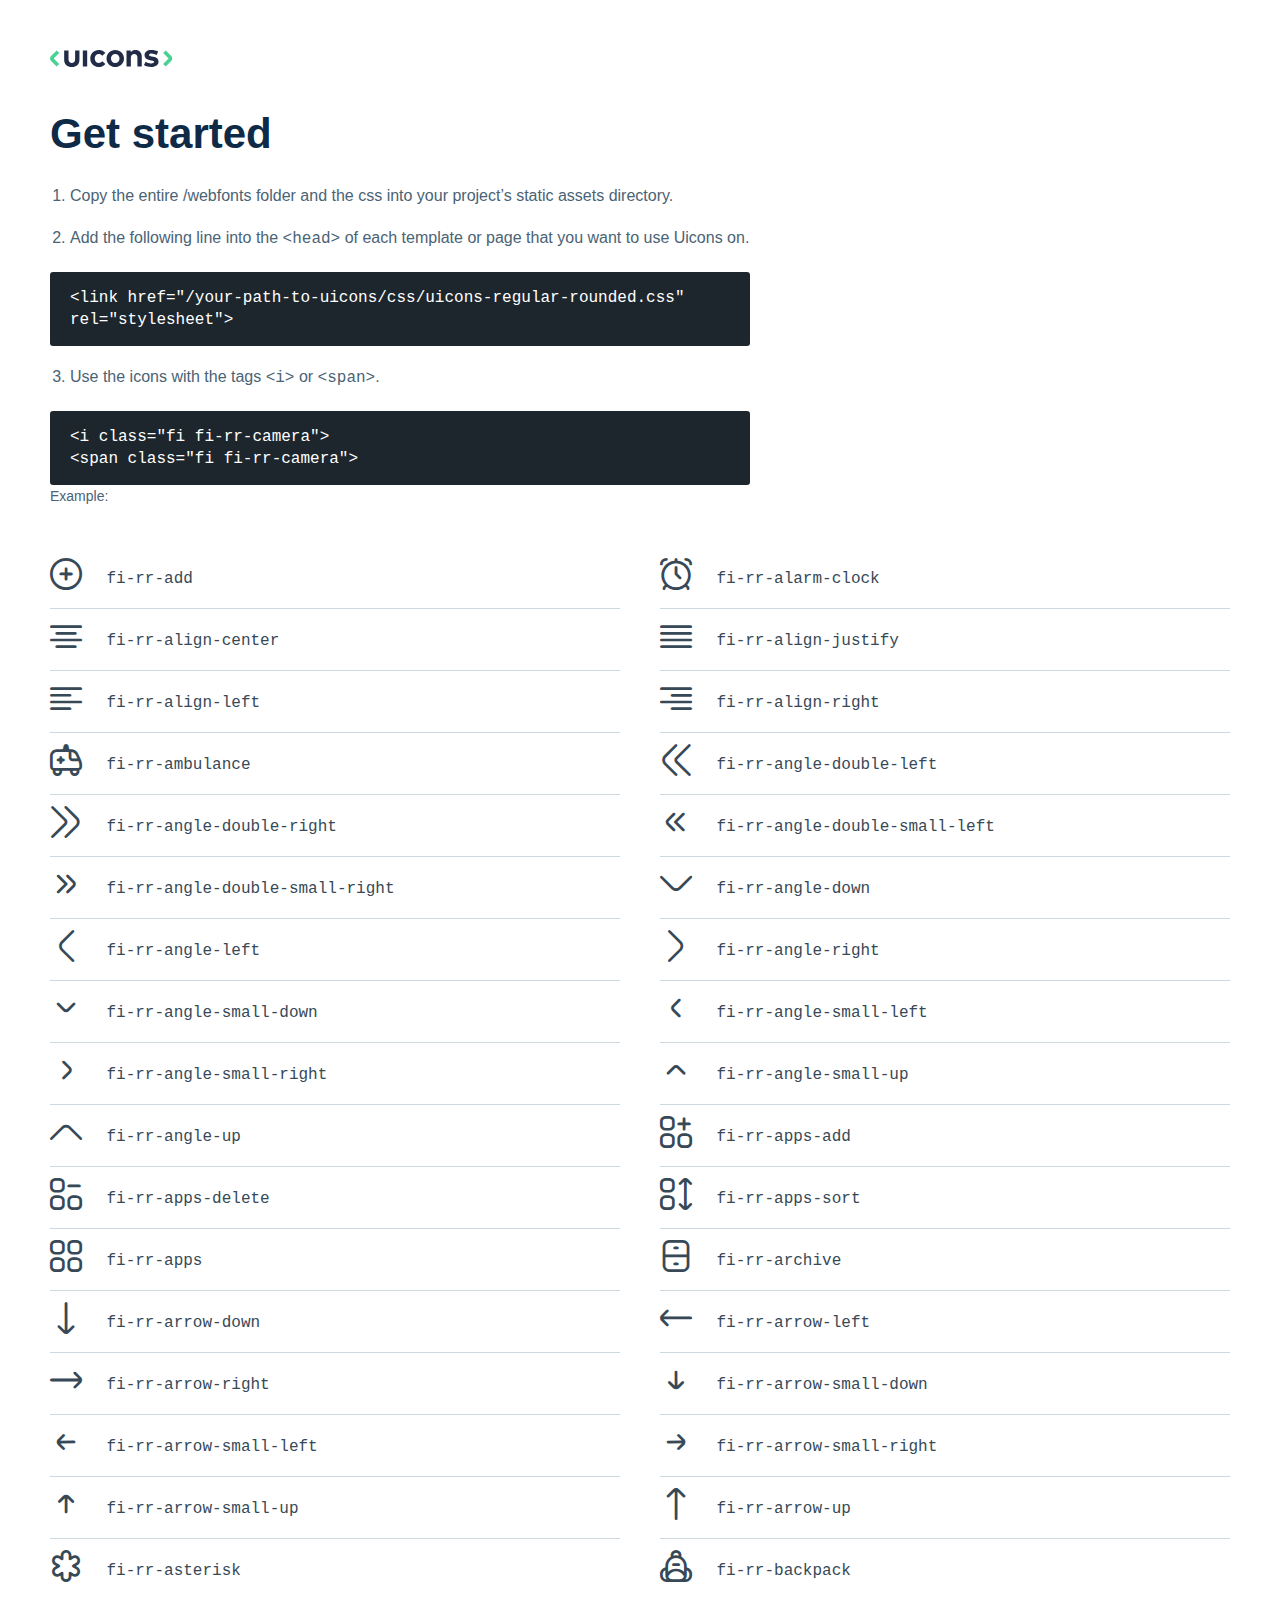
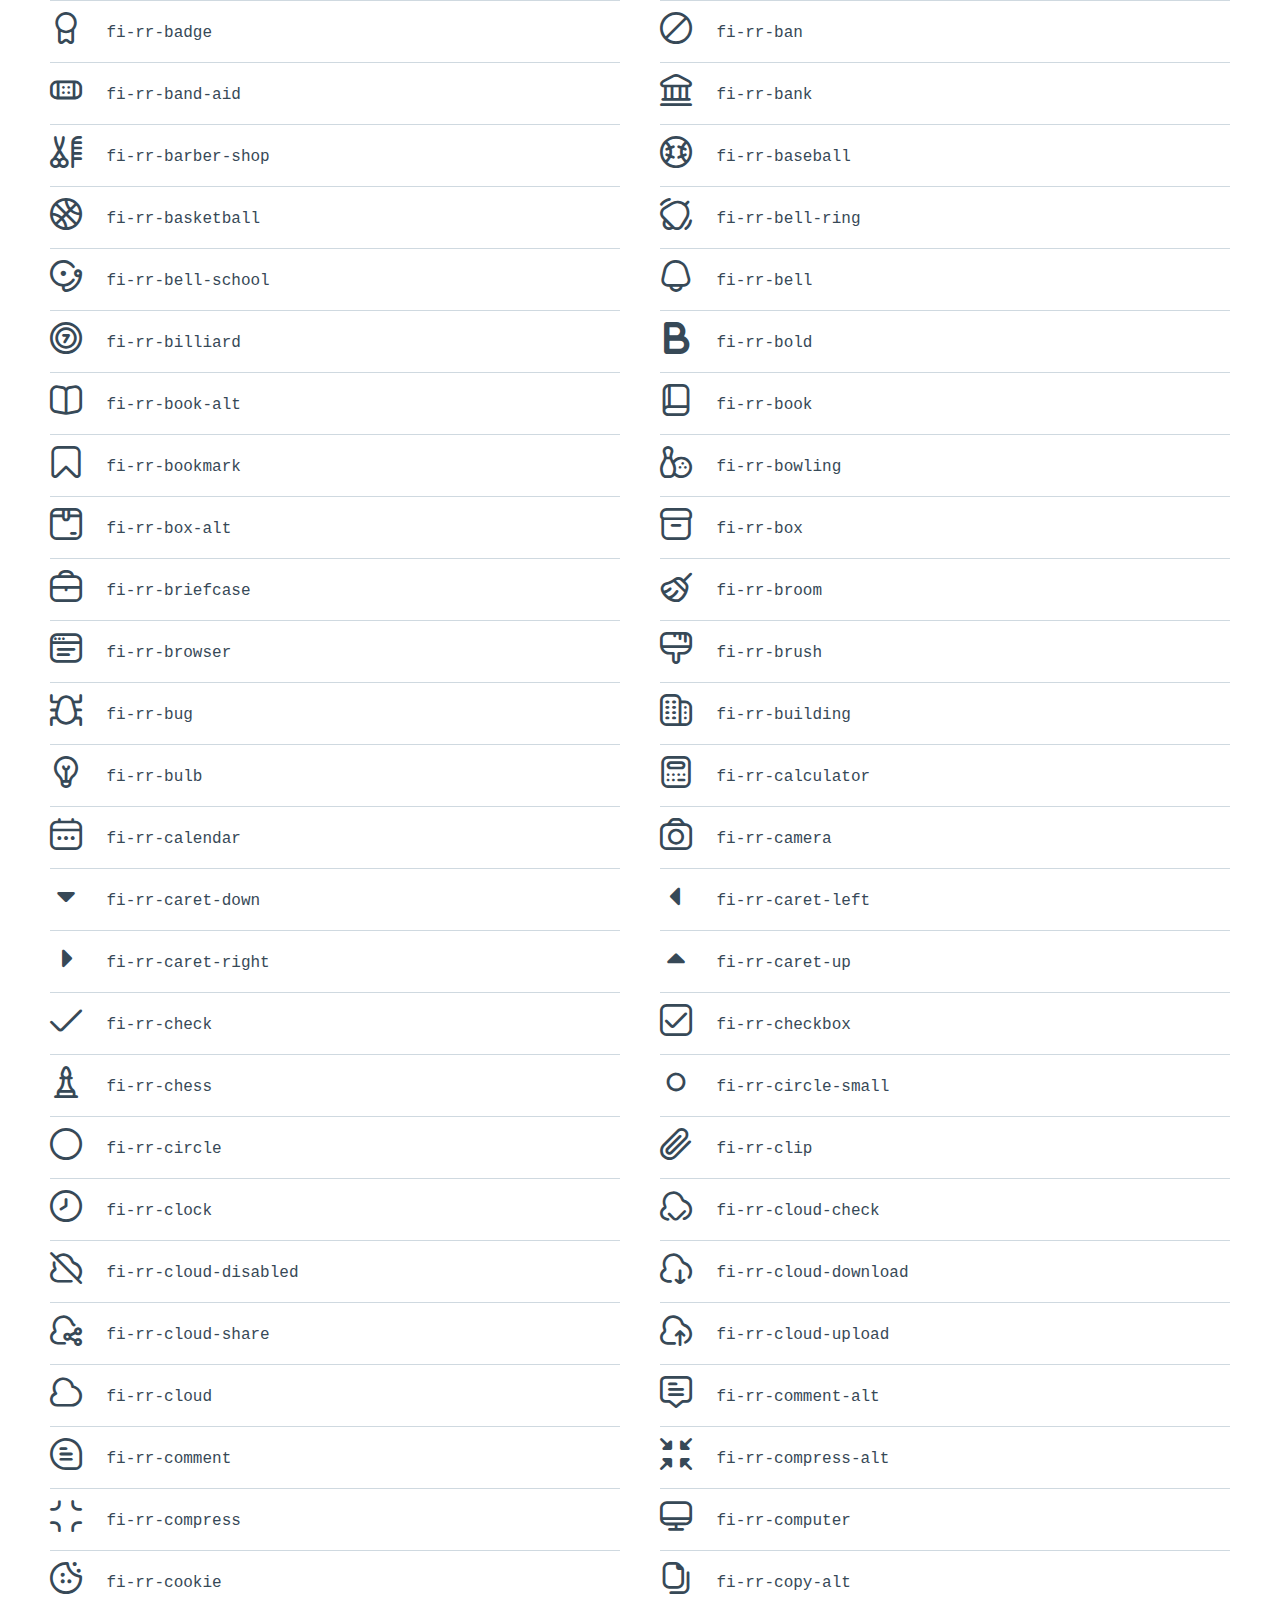
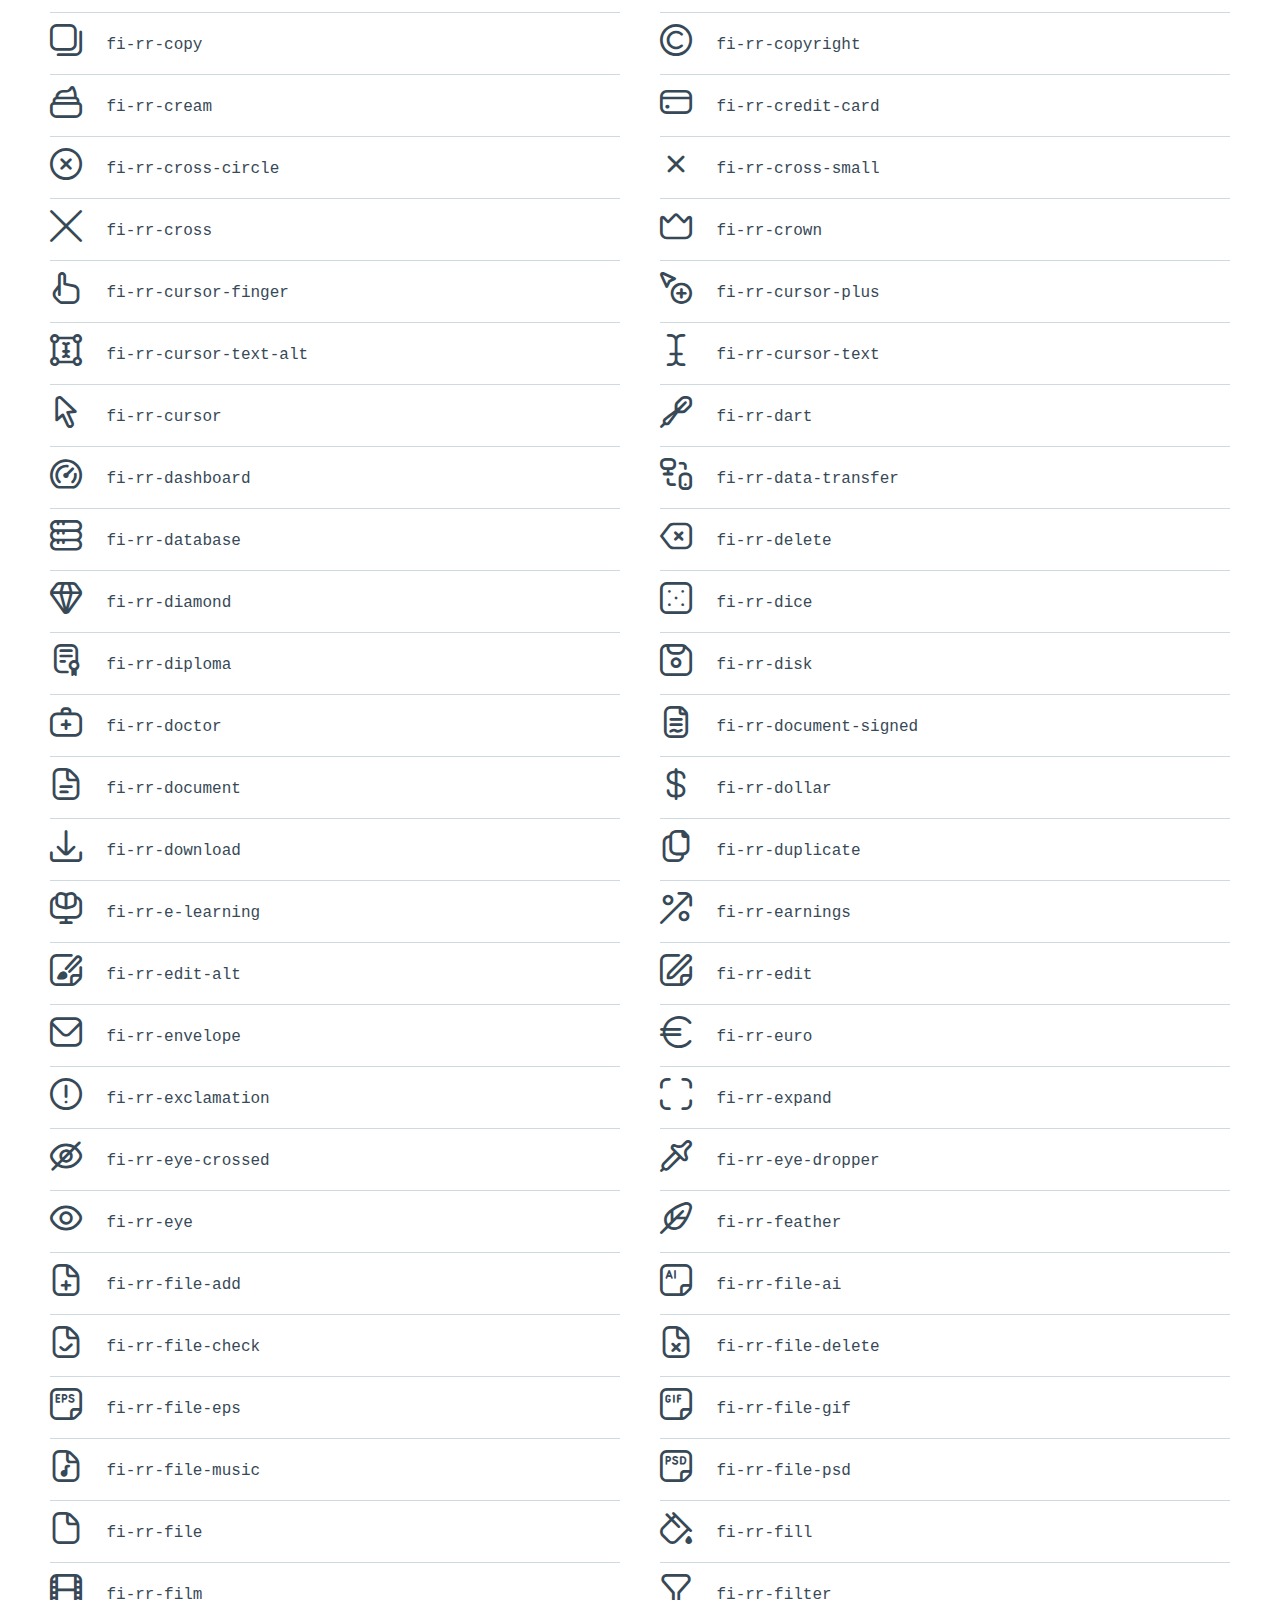
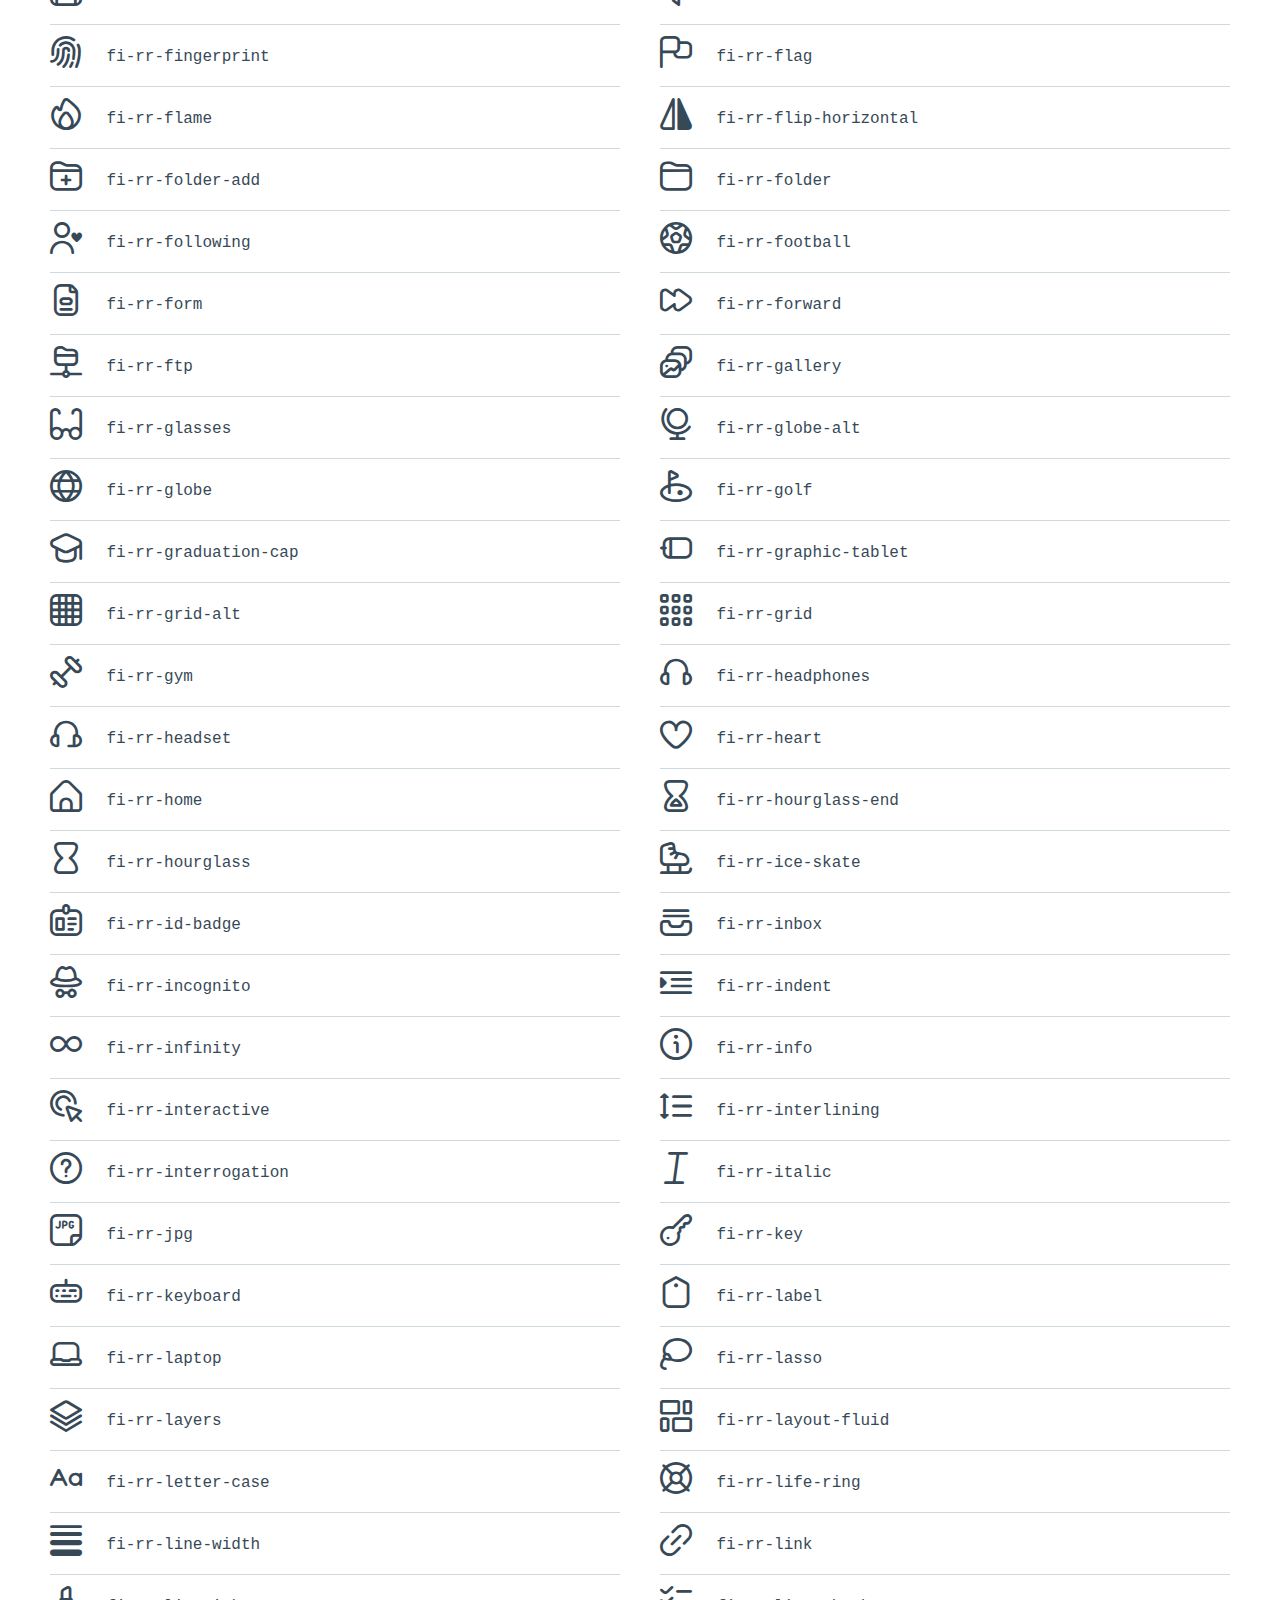
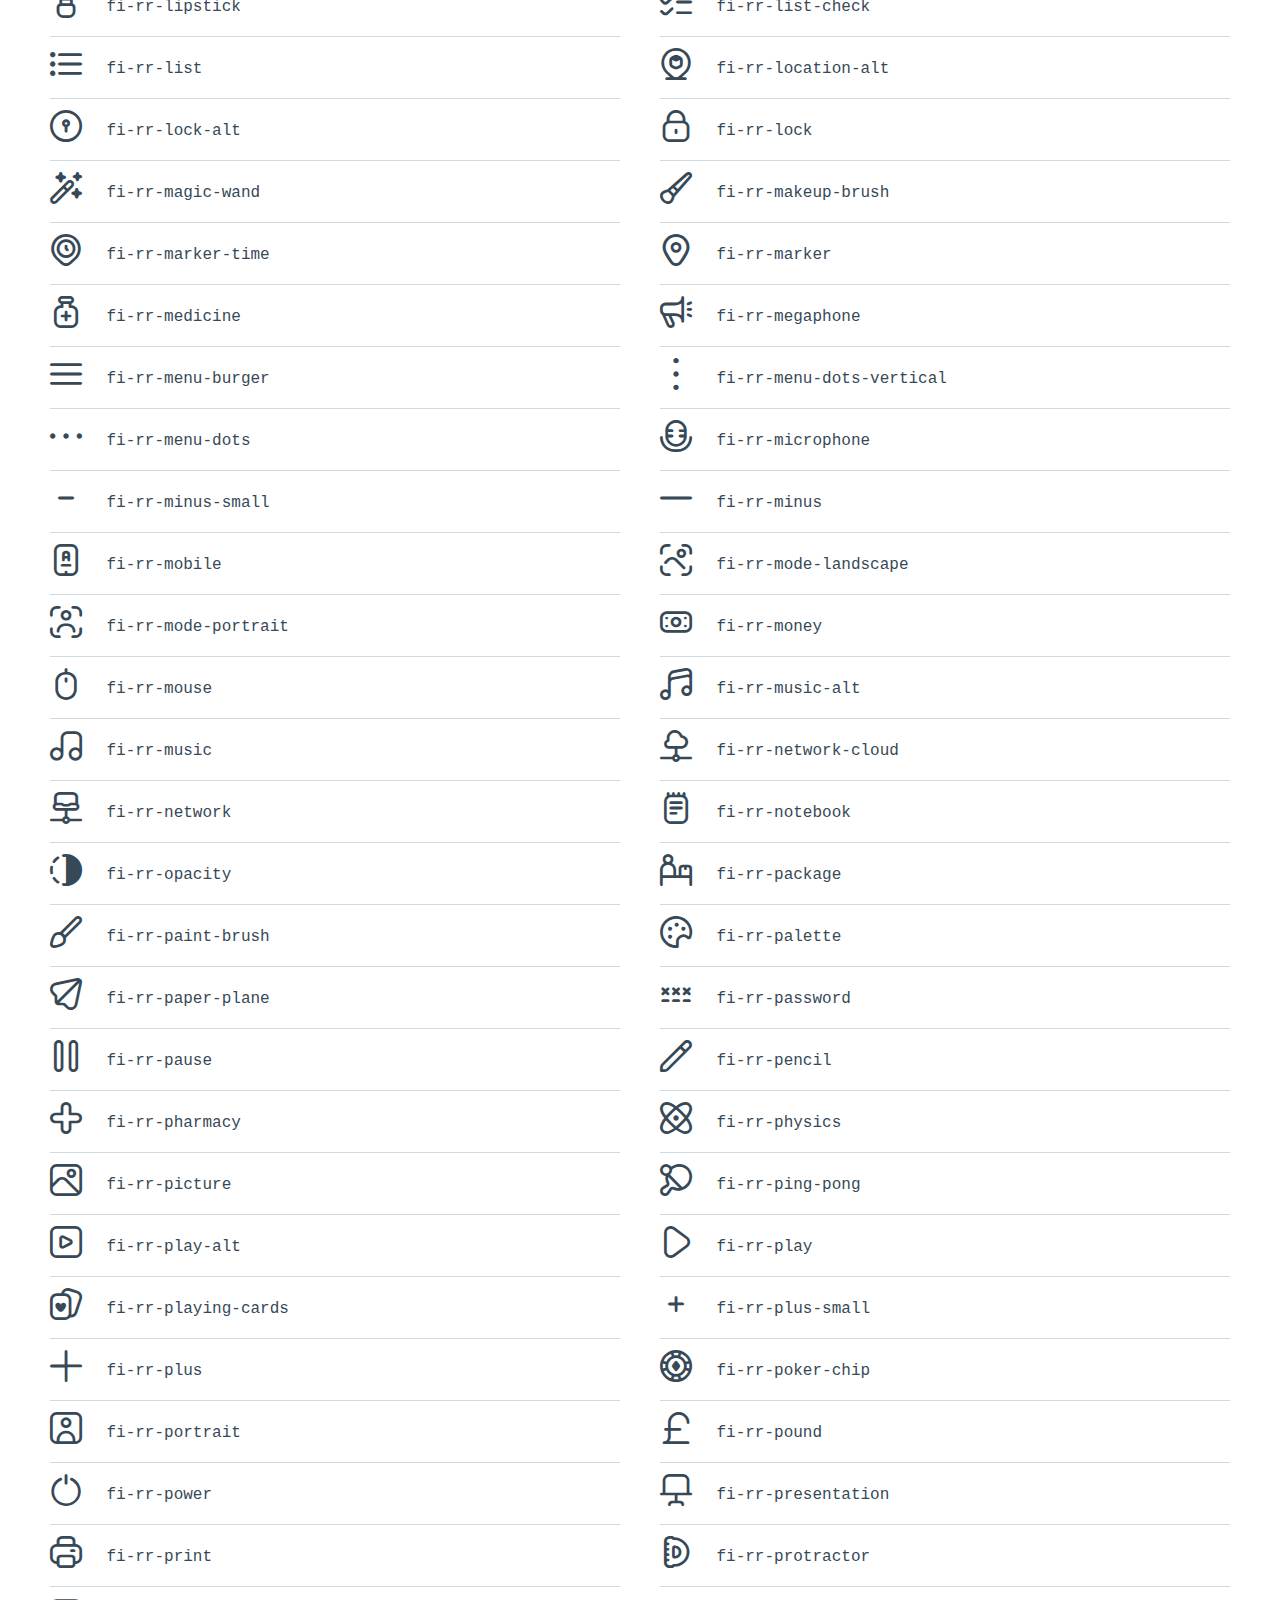
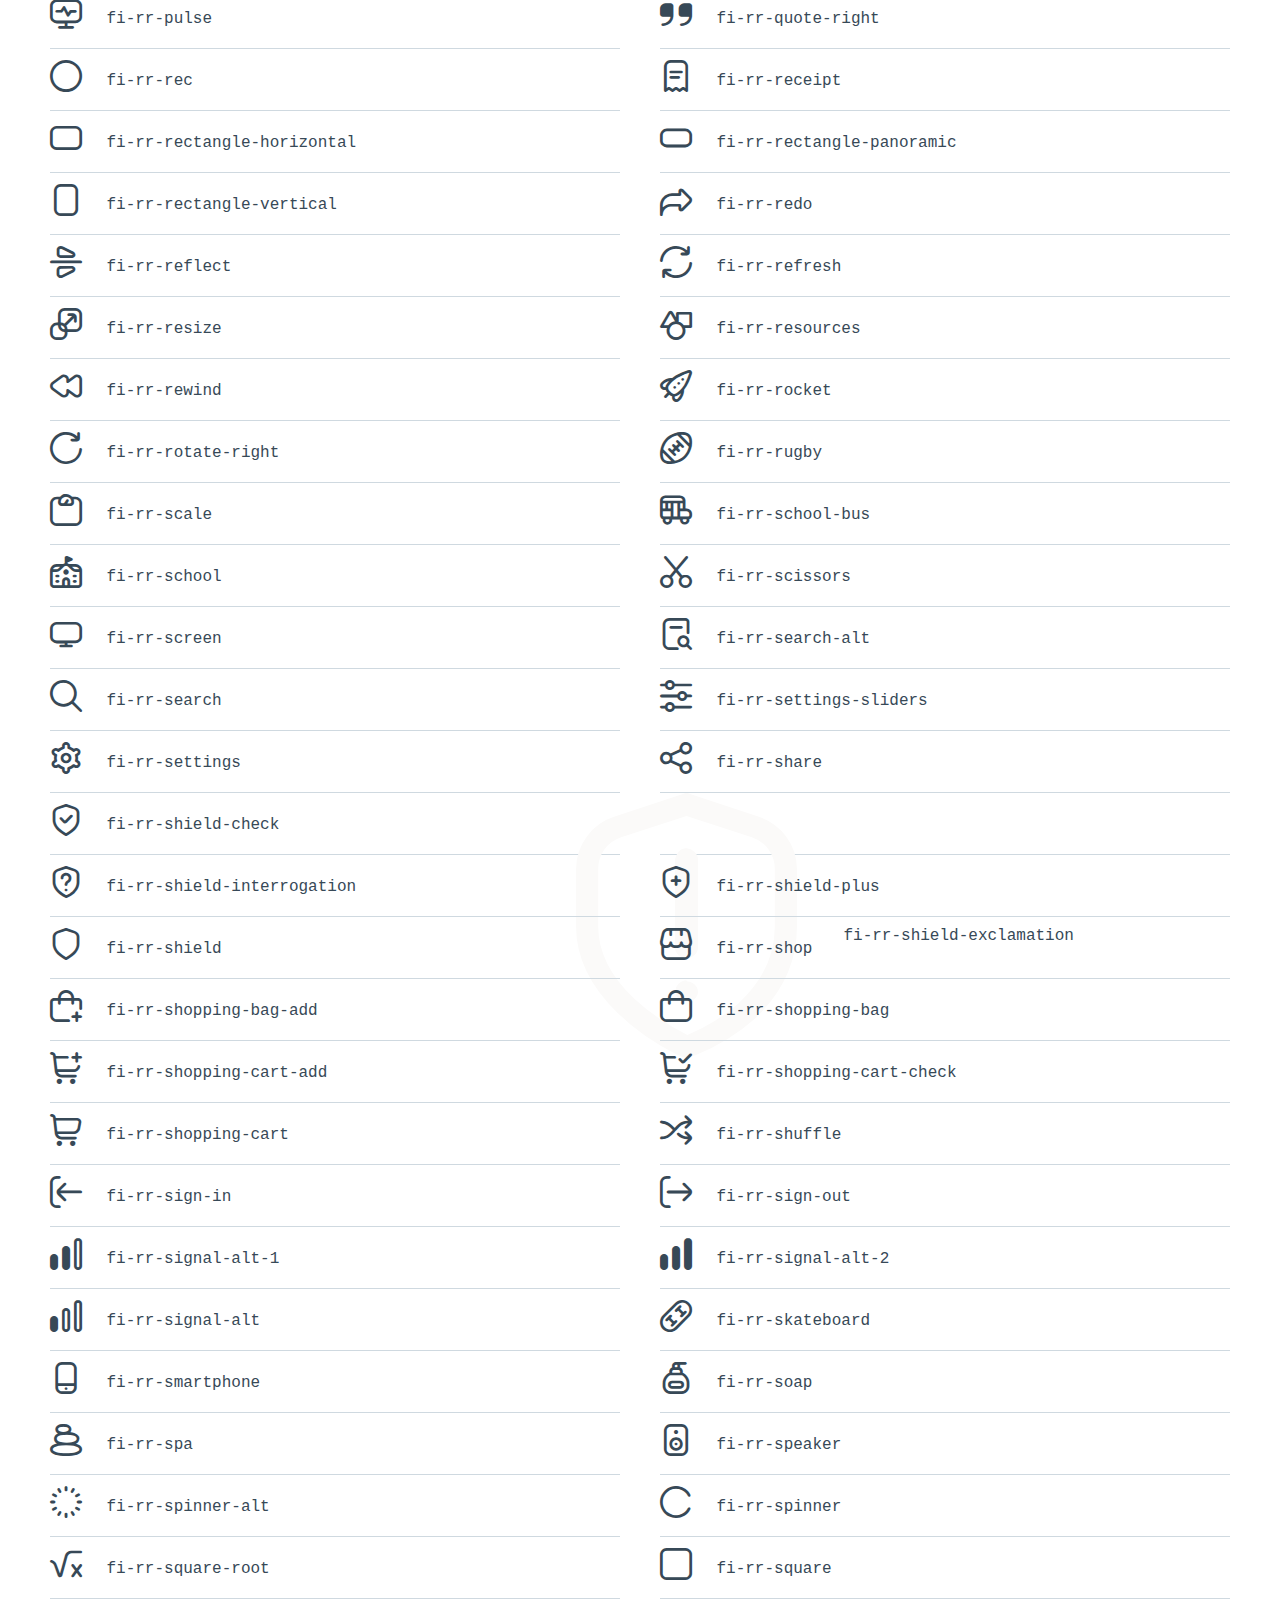
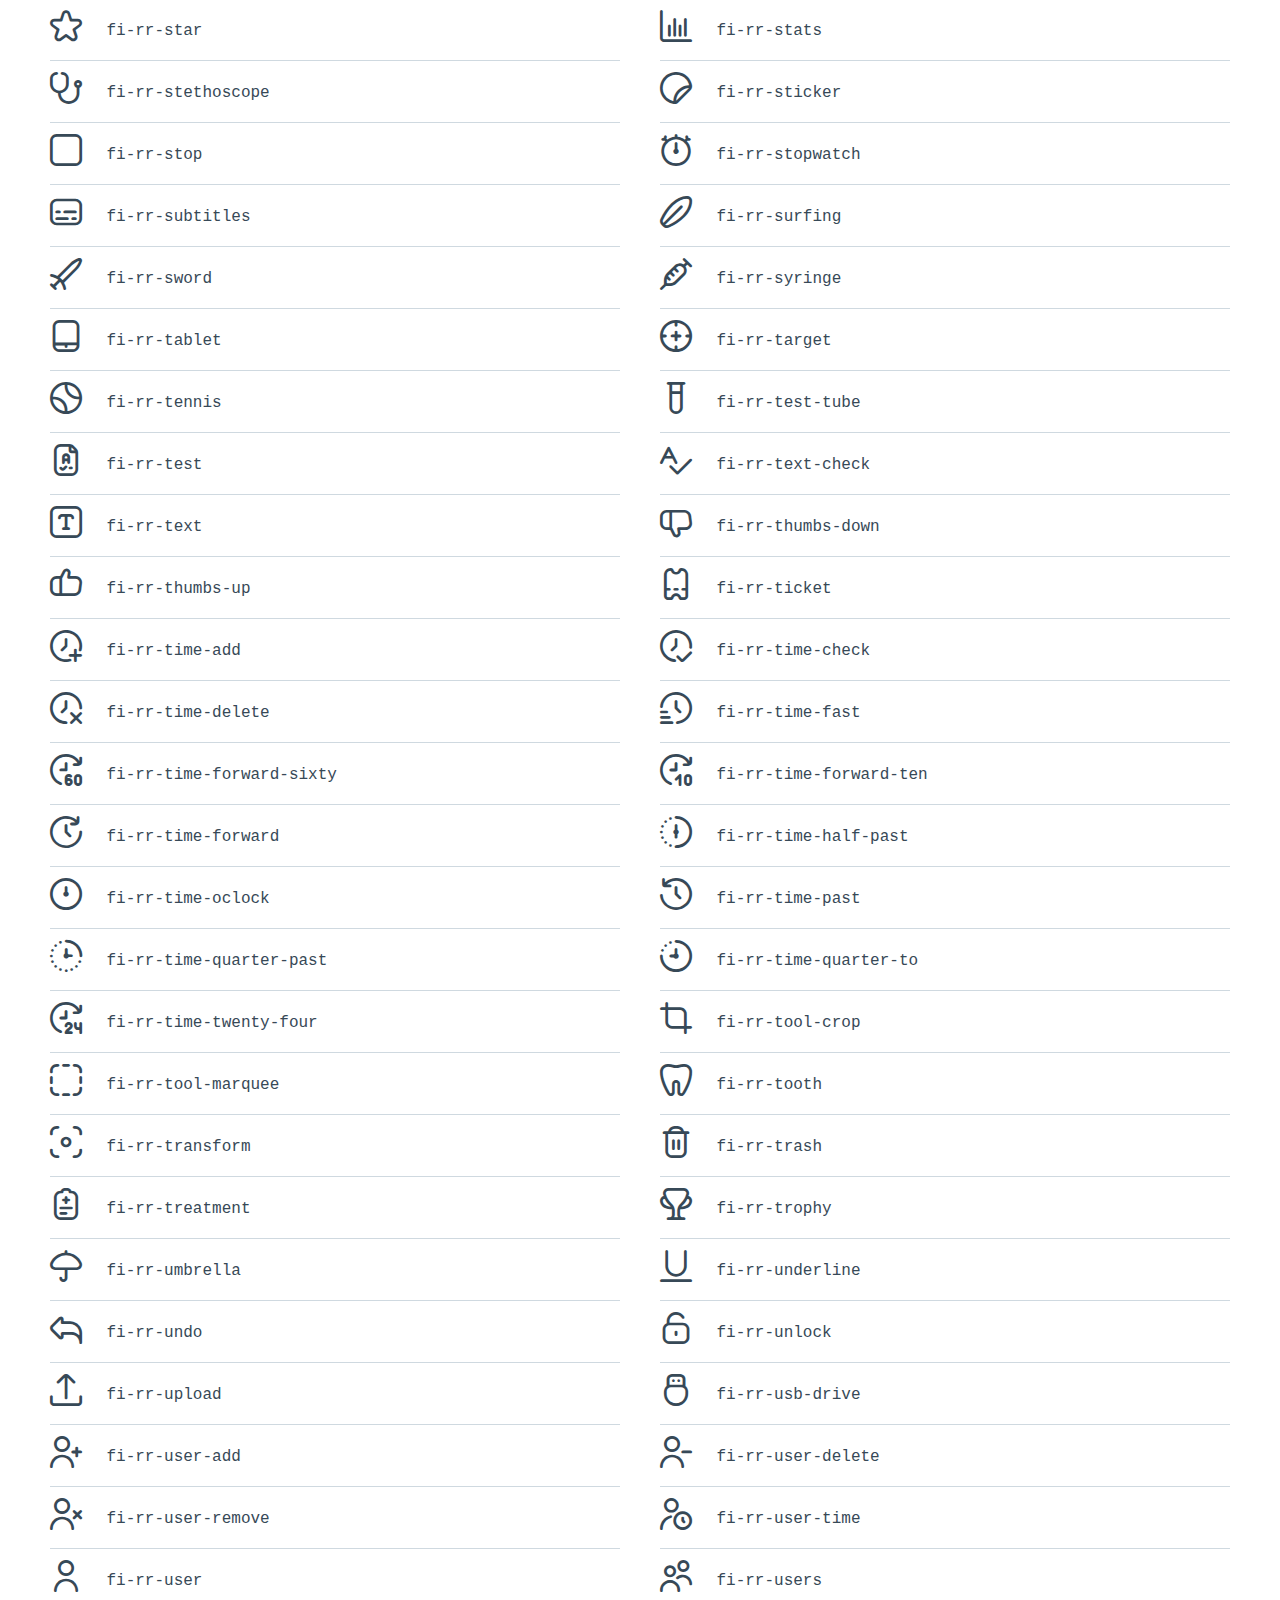
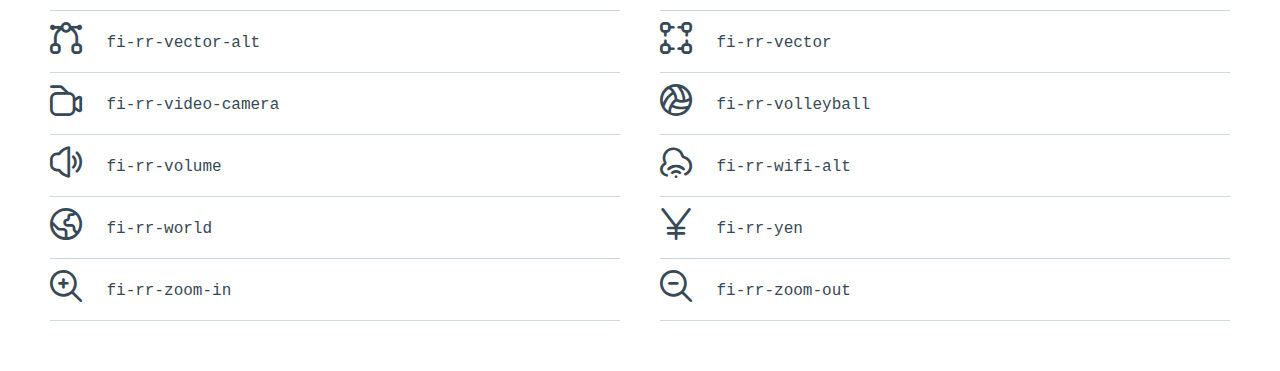
<file: uicons-regular-rounded/how-to-use.html>
<!DOCTYPE html>
<html lang="en">
<head>
    <meta charset="UTF-8">
    <title>Uicons</title>

    <style>
        html,body,div,span,applet,object,iframe,h1,h2,h3,h4,h5,h6,p,blockquote,pre,a,abbr,acronym,address,big,cite,code,del,dfn,em,img,ins,kbd,q,s,samp,small,strike,strong,sub,sup,tt,var,b,u,i,center,dl,dt,dd,ol,ul,li,fieldset,form,label,legend,table,caption,tbody,tfoot,thead,tr,th,td,article,aside,canvas,details,embed,figure,figcaption,footer,header,hgroup,menu,nav,output,ruby,section,summary,time,mark,audio,video{margin:0;padding:0;border:0;font-size:100%;font:inherit;vertical-align:baseline}article,aside,details,figcaption,figure,footer,header,hgroup,menu,nav,section{display:block}body{line-height:1}ol,ul{list-style:none}blockquote,q{quotes:none}blockquote:before,blockquote:after,q:before,q:after{content:'';content:none}table{border-collapse:collapse;border-spacing:0}

        html {
            box-sizing: border-box;
        }
        *, *:before, *:after {
            box-sizing: inherit;
        }

        body {
            font-family: Arial, Helvetica, sans-serif;
            color: #4A6375;
            line-height: 22px;
        }

        .container {
            padding: 50px;
        }

        .logo {
            margin-bottom: 50px;
            display: inline-block;
        }

        .logo svg {
            display: block
        }

        h1 {
            font-size: 42px;
            color: #0E2A47;
            font-weight: bold;
            margin-bottom: 40px;
        }

        .mono {
            font-family: Consolas,Monaco,Lucida Console,Liberation Mono,DejaVu Sans Mono,Bitstream Vera Sans Mono,Courier New, monospace;
        }

        code {
            background-color: #1D262D;
            padding: 15px 20px;
            border-radius: 3px;
            color: #fff;
            display: block;
            font-family: Consolas,Monaco,Lucida Console,Liberation Mono,DejaVu Sans Mono,Bitstream Vera Sans Mono,Courier New, monospace;
            font-weight: normal;
            width: 100%;
            max-width: 700px;
            margin-left: -20px;
        }

        pre {
            white-space: break-spaces;
        }

        small {
            font-size: 14px;
            margin-left: -20px;
        }

        ol {
            list-style: decimal;
            padding-left: 20px;
        }

        .steps {
            text-align: left;
            margin-bottom: 40px;;
        }

        .steps ol li {
            margin-bottom: 20px;
        }

        .icons {
            color: #374957;
        }

        .icons {
            display: flex;
            flex-wrap: wrap;
            align-items: flex-start;
            margin: 0 -20px;
        }

        .icons li {
            padding: 0 20px;
            width: 50%;
        }

        .icon-holder {
            height: 62px;
            line-height: 62px;
            border-bottom: 1px solid #CFD9E0;
        }

        .icon-holder i {
            font-size: 32px;
            vertical-align: middle;
            margin-right: 20px;
        }

        @media (max-width: 768px) {
            .container {
                padding: 20px;
            }

            .icons li {
                padding: 0 20px;
                width: 100%;
            }
        }
    </style>

    <link rel="stylesheet" type="text/css" href="css/uicons-regular-rounded.css" />
</head>
<body>

    <div class="container">
        <a href="http://www.flaticon.com/uicons" class="logo">
            <svg width="123" height="17" viewBox="0 0 123 17" fill="none" xmlns="http://www.w3.org/2000/svg">
                <g clip-path="url(#clip0)">
                <path d="M29.4438 9.70091C29.4438 14.8009 25.845 17.004 21.812 17.004C17.7791 17.004 14.1641 14.805 14.1641 9.70091V0.434082H18.5135V9.33169C18.5135 11.9162 19.9295 12.9832 21.812 12.9832C23.6946 12.9832 25.1106 11.9324 25.1106 9.33169V0.434082H29.4438V9.70091Z" fill="#222C47"/>
                <path d="M37.1853 16.5821H32.8359V0.434082H37.1853V16.5821Z" fill="#222C47"/>
                <path d="M55.3498 3.051L52.2176 5.68012C51.7982 5.17177 51.2715 4.7626 50.6752 4.482C50.0789 4.2014 49.4279 4.05633 48.7689 4.05721C46.5171 4.05721 44.7116 5.82618 44.7116 8.52021C44.7116 11.2142 46.4968 12.9832 48.7689 12.9832C49.4361 12.977 50.0944 12.8291 50.7001 12.5493C51.3058 12.2695 51.8452 11.8642 52.2825 11.3603L55.3823 14.0097C54.6134 14.9885 53.6254 15.7731 52.4979 16.3002C51.3703 16.8274 50.1348 17.0823 48.8906 17.0446C43.7338 16.9999 40.2852 13.3889 40.2852 8.52021C40.2852 3.65148 43.7338 -7.03519e-05 48.8825 -7.03519e-05C50.1248 -0.0375892 51.3582 0.219274 52.4822 0.74954C53.6062 1.2798 54.5888 2.06843 55.3498 3.051Z" fill="#222C47"/>
                <path d="M73.9959 8.52029C73.9959 13.389 70.2794 17.0406 65.2484 17.0406C60.2174 17.0406 56.5293 13.389 56.5293 8.52029C56.5293 3.65155 60.2295 0 65.2484 0C70.2672 0 73.9959 3.65155 73.9959 8.52029ZM60.9639 8.52029C60.9639 11.1372 62.7978 12.9833 65.2484 12.9833C67.699 12.9833 69.545 11.1494 69.545 8.52029C69.545 5.89117 67.699 4.05728 65.2484 4.05728C62.7978 4.05728 60.9639 5.88305 60.9639 8.52029Z" fill="#222C47"/>
                <path d="M91.7714 6.30095V16.5821H87.422V7.70883C87.422 5.3759 86.2535 4.08974 84.2736 4.08974C82.4072 4.08974 80.8574 5.30692 80.8574 7.74129V16.5821H76.5039V0.434129H80.7397V2.33294C81.8879 0.616706 83.6569 0 85.4908 0C89.1545 0 91.7714 2.54797 91.7714 6.30095Z" fill="#222C47"/>
                <path d="M106.657 4.93353C105.049 4.1464 103.297 3.6976 101.508 3.61492C99.8569 3.61492 99.0252 4.19917 99.0252 5.08365C99.0252 5.96814 100.19 6.24809 101.658 6.46718L103.091 6.68222C106.588 7.21778 108.54 8.78389 108.54 11.5185C108.54 14.8495 105.805 16.9999 101.123 16.9999C98.9238 16.9999 96.039 16.5942 93.9414 15.1011L95.6576 11.7984C97.2818 12.8839 99.2024 13.4395 101.155 13.3889C103.184 13.3889 104.141 12.8209 104.141 11.8715C104.141 11.0884 103.33 10.6543 101.456 10.3865L100.141 10.2039C96.4082 9.68866 94.5581 8.05358 94.5581 5.30275C94.5581 1.98795 97.1223 0.0282822 101.374 0.0282822C103.714 -0.0143955 106.03 0.511905 108.122 1.56193L106.657 4.93353Z" fill="#222C47"/>
                <path d="M3.70114 8.5204L9.24338 2.95787L6.65889 0.377441L1.03145 6.00489C0.37092 6.66732 0 7.56464 0 8.50011C0 9.43559 0.37092 10.3329 1.03145 10.9953L6.60615 16.57L9.19064 13.9896L3.70114 8.5204Z" fill="#4AD295"/>
                <path d="M118.622 8.44737L113.08 13.9896L115.665 16.57L121.288 10.9548C121.616 10.6269 121.876 10.2377 122.054 9.80916C122.232 9.38066 122.323 8.92136 122.323 8.45751C122.323 7.99366 122.232 7.53436 122.054 7.10586C121.876 6.67737 121.616 6.28808 121.288 5.96026L115.713 0.377441L113.133 2.95787L118.622 8.44737Z" fill="#4AD295"/>
                </g>
                <defs>
                <clipPath id="clip0">
                <rect width="122.323" height="17" fill="white"/>
                </clipPath>
                </defs>
            </svg>
        </a>
        
        <h1>Get started</h1>

        <div class="steps">
            <ol>
                <li>Copy the entire /webfonts folder and the css into your project’s static assets directory.</li>
                <li>Add the following line into the <span class="mono">&lt;head&gt;</span> of each template or page that you want to use Uicons on.<br><br>
                    <code><pre>&lt;link href="/your-path-to-uicons/css/uicons-regular-rounded.css" rel="stylesheet"&gt;</pre></code>
                </li>
                <li>Use the icons with the tags <span class="mono">&lt;i&gt;</span> or <span class="mono">&lt;span&gt;</span>.<br><br>
                    <code><pre>&lt;i class="fi fi-rr-camera"&gt;
&lt;span class="fi fi-rr-camera"&gt;</pre></code>
                    <small>Example:</small>
                </li>
            </ol>
        </div>

        <ul class="icons">
            <li>
                <div class="icon-holder">
                    <i class="fi fi-rr-add"></i>
                    <span class="label mono">fi-rr-add</span>
                </div>
            </li>
    
    
            <li>
                <div class="icon-holder">
                    <i class="fi fi-rr-alarm-clock"></i>
                    <span class="label mono">fi-rr-alarm-clock</span>
                </div>
            </li>
    
    
            <li>
                <div class="icon-holder">
                    <i class="fi fi-rr-align-center"></i>
                    <span class="label mono">fi-rr-align-center</span>
                </div>
            </li>
    
    
            <li>
                <div class="icon-holder">
                    <i class="fi fi-rr-align-justify"></i>
                    <span class="label mono">fi-rr-align-justify</span>
                </div>
            </li>
    
    
            <li>
                <div class="icon-holder">
                    <i class="fi fi-rr-align-left"></i>
                    <span class="label mono">fi-rr-align-left</span>
                </div>
            </li>
    
    
            <li>
                <div class="icon-holder">
                    <i class="fi fi-rr-align-right"></i>
                    <span class="label mono">fi-rr-align-right</span>
                </div>
            </li>
    
    
            <li>
                <div class="icon-holder">
                    <i class="fi fi-rr-ambulance"></i>
                    <span class="label mono">fi-rr-ambulance</span>
                </div>
            </li>
    
    
            <li>
                <div class="icon-holder">
                    <i class="fi fi-rr-angle-double-left"></i>
                    <span class="label mono">fi-rr-angle-double-left</span>
                </div>
            </li>
    
    
            <li>
                <div class="icon-holder">
                    <i class="fi fi-rr-angle-double-right"></i>
                    <span class="label mono">fi-rr-angle-double-right</span>
                </div>
            </li>
    
    
            <li>
                <div class="icon-holder">
                    <i class="fi fi-rr-angle-double-small-left"></i>
                    <span class="label mono">fi-rr-angle-double-small-left</span>
                </div>
            </li>
    
    
            <li>
                <div class="icon-holder">
                    <i class="fi fi-rr-angle-double-small-right"></i>
                    <span class="label mono">fi-rr-angle-double-small-right</span>
                </div>
            </li>
    
    
            <li>
                <div class="icon-holder">
                    <i class="fi fi-rr-angle-down"></i>
                    <span class="label mono">fi-rr-angle-down</span>
                </div>
            </li>
    
    
            <li>
                <div class="icon-holder">
                    <i class="fi fi-rr-angle-left"></i>
                    <span class="label mono">fi-rr-angle-left</span>
                </div>
            </li>
    
    
            <li>
                <div class="icon-holder">
                    <i class="fi fi-rr-angle-right"></i>
                    <span class="label mono">fi-rr-angle-right</span>
                </div>
            </li>
    
    
            <li>
                <div class="icon-holder">
                    <i class="fi fi-rr-angle-small-down"></i>
                    <span class="label mono">fi-rr-angle-small-down</span>
                </div>
            </li>
    
    
            <li>
                <div class="icon-holder">
                    <i class="fi fi-rr-angle-small-left"></i>
                    <span class="label mono">fi-rr-angle-small-left</span>
                </div>
            </li>
    
    
            <li>
                <div class="icon-holder">
                    <i class="fi fi-rr-angle-small-right"></i>
                    <span class="label mono">fi-rr-angle-small-right</span>
                </div>
            </li>
    
    
            <li>
                <div class="icon-holder">
                    <i class="fi fi-rr-angle-small-up"></i>
                    <span class="label mono">fi-rr-angle-small-up</span>
                </div>
            </li>
    
    
            <li>
                <div class="icon-holder">
                    <i class="fi fi-rr-angle-up"></i>
                    <span class="label mono">fi-rr-angle-up</span>
                </div>
            </li>
    
    
            <li>
                <div class="icon-holder">
                    <i class="fi fi-rr-apps-add"></i>
                    <span class="label mono">fi-rr-apps-add</span>
                </div>
            </li>
    
    
            <li>
                <div class="icon-holder">
                    <i class="fi fi-rr-apps-delete"></i>
                    <span class="label mono">fi-rr-apps-delete</span>
                </div>
            </li>
    
    
            <li>
                <div class="icon-holder">
                    <i class="fi fi-rr-apps-sort"></i>
                    <span class="label mono">fi-rr-apps-sort</span>
                </div>
            </li>
    
    
            <li>
                <div class="icon-holder">
                    <i class="fi fi-rr-apps"></i>
                    <span class="label mono">fi-rr-apps</span>
                </div>
            </li>
    
    
            <li>
                <div class="icon-holder">
                    <i class="fi fi-rr-archive"></i>
                    <span class="label mono">fi-rr-archive</span>
                </div>
            </li>
    
    
            <li>
                <div class="icon-holder">
                    <i class="fi fi-rr-arrow-down"></i>
                    <span class="label mono">fi-rr-arrow-down</span>
                </div>
            </li>
    
    
            <li>
                <div class="icon-holder">
                    <i class="fi fi-rr-arrow-left"></i>
                    <span class="label mono">fi-rr-arrow-left</span>
                </div>
            </li>
    
    
            <li>
                <div class="icon-holder">
                    <i class="fi fi-rr-arrow-right"></i>
                    <span class="label mono">fi-rr-arrow-right</span>
                </div>
            </li>
    
    
            <li>
                <div class="icon-holder">
                    <i class="fi fi-rr-arrow-small-down"></i>
                    <span class="label mono">fi-rr-arrow-small-down</span>
                </div>
            </li>
    
    
            <li>
                <div class="icon-holder">
                    <i class="fi fi-rr-arrow-small-left"></i>
                    <span class="label mono">fi-rr-arrow-small-left</span>
                </div>
            </li>
    
    
            <li>
                <div class="icon-holder">
                    <i class="fi fi-rr-arrow-small-right"></i>
                    <span class="label mono">fi-rr-arrow-small-right</span>
                </div>
            </li>
    
    
            <li>
                <div class="icon-holder">
                    <i class="fi fi-rr-arrow-small-up"></i>
                    <span class="label mono">fi-rr-arrow-small-up</span>
                </div>
            </li>
    
    
            <li>
                <div class="icon-holder">
                    <i class="fi fi-rr-arrow-up"></i>
                    <span class="label mono">fi-rr-arrow-up</span>
                </div>
            </li>
    
    
            <li>
                <div class="icon-holder">
                    <i class="fi fi-rr-asterisk"></i>
                    <span class="label mono">fi-rr-asterisk</span>
                </div>
            </li>
    
    
            <li>
                <div class="icon-holder">
                    <i class="fi fi-rr-backpack"></i>
                    <span class="label mono">fi-rr-backpack</span>
                </div>
            </li>
    
    
            <li>
                <div class="icon-holder">
                    <i class="fi fi-rr-badge"></i>
                    <span class="label mono">fi-rr-badge</span>
                </div>
            </li>
    
    
            <li>
                <div class="icon-holder">
                    <i class="fi fi-rr-ban"></i>
                    <span class="label mono">fi-rr-ban</span>
                </div>
            </li>
    
    
            <li>
                <div class="icon-holder">
                    <i class="fi fi-rr-band-aid"></i>
                    <span class="label mono">fi-rr-band-aid</span>
                </div>
            </li>
    
    
            <li>
                <div class="icon-holder">
                    <i class="fi fi-rr-bank"></i>
                    <span class="label mono">fi-rr-bank</span>
                </div>
            </li>
    
    
            <li>
                <div class="icon-holder">
                    <i class="fi fi-rr-barber-shop"></i>
                    <span class="label mono">fi-rr-barber-shop</span>
                </div>
            </li>
    
    
            <li>
                <div class="icon-holder">
                    <i class="fi fi-rr-baseball"></i>
                    <span class="label mono">fi-rr-baseball</span>
                </div>
            </li>
    
    
            <li>
                <div class="icon-holder">
                    <i class="fi fi-rr-basketball"></i>
                    <span class="label mono">fi-rr-basketball</span>
                </div>
            </li>
    
    
            <li>
                <div class="icon-holder">
                    <i class="fi fi-rr-bell-ring"></i>
                    <span class="label mono">fi-rr-bell-ring</span>
                </div>
            </li>
    
    
            <li>
                <div class="icon-holder">
                    <i class="fi fi-rr-bell-school"></i>
                    <span class="label mono">fi-rr-bell-school</span>
                </div>
            </li>
    
    
            <li>
                <div class="icon-holder">
                    <i class="fi fi-rr-bell"></i>
                    <span class="label mono">fi-rr-bell</span>
                </div>
            </li>
    
    
            <li>
                <div class="icon-holder">
                    <i class="fi fi-rr-billiard"></i>
                    <span class="label mono">fi-rr-billiard</span>
                </div>
            </li>
    
    
            <li>
                <div class="icon-holder">
                    <i class="fi fi-rr-bold"></i>
                    <span class="label mono">fi-rr-bold</span>
                </div>
            </li>
    
    
            <li>
                <div class="icon-holder">
                    <i class="fi fi-rr-book-alt"></i>
                    <span class="label mono">fi-rr-book-alt</span>
                </div>
            </li>
    
    
            <li>
                <div class="icon-holder">
                    <i class="fi fi-rr-book"></i>
                    <span class="label mono">fi-rr-book</span>
                </div>
            </li>
    
    
            <li>
                <div class="icon-holder">
                    <i class="fi fi-rr-bookmark"></i>
                    <span class="label mono">fi-rr-bookmark</span>
                </div>
            </li>
    
    
            <li>
                <div class="icon-holder">
                    <i class="fi fi-rr-bowling"></i>
                    <span class="label mono">fi-rr-bowling</span>
                </div>
            </li>
    
    
            <li>
                <div class="icon-holder">
                    <i class="fi fi-rr-box-alt"></i>
                    <span class="label mono">fi-rr-box-alt</span>
                </div>
            </li>
    
    
            <li>
                <div class="icon-holder">
                    <i class="fi fi-rr-box"></i>
                    <span class="label mono">fi-rr-box</span>
                </div>
            </li>
    
    
            <li>
                <div class="icon-holder">
                    <i class="fi fi-rr-briefcase"></i>
                    <span class="label mono">fi-rr-briefcase</span>
                </div>
            </li>
    
    
            <li>
                <div class="icon-holder">
                    <i class="fi fi-rr-broom"></i>
                    <span class="label mono">fi-rr-broom</span>
                </div>
            </li>
    
    
            <li>
                <div class="icon-holder">
                    <i class="fi fi-rr-browser"></i>
                    <span class="label mono">fi-rr-browser</span>
                </div>
            </li>
    
    
            <li>
                <div class="icon-holder">
                    <i class="fi fi-rr-brush"></i>
                    <span class="label mono">fi-rr-brush</span>
                </div>
            </li>
    
    
            <li>
                <div class="icon-holder">
                    <i class="fi fi-rr-bug"></i>
                    <span class="label mono">fi-rr-bug</span>
                </div>
            </li>
    
    
            <li>
                <div class="icon-holder">
                    <i class="fi fi-rr-building"></i>
                    <span class="label mono">fi-rr-building</span>
                </div>
            </li>
    
    
            <li>
                <div class="icon-holder">
                    <i class="fi fi-rr-bulb"></i>
                    <span class="label mono">fi-rr-bulb</span>
                </div>
            </li>
    
    
            <li>
                <div class="icon-holder">
                    <i class="fi fi-rr-calculator"></i>
                    <span class="label mono">fi-rr-calculator</span>
                </div>
            </li>
    
    
            <li>
                <div class="icon-holder">
                    <i class="fi fi-rr-calendar"></i>
                    <span class="label mono">fi-rr-calendar</span>
                </div>
            </li>
    
    
            <li>
                <div class="icon-holder">
                    <i class="fi fi-rr-camera"></i>
                    <span class="label mono">fi-rr-camera</span>
                </div>
            </li>
    
    
            <li>
                <div class="icon-holder">
                    <i class="fi fi-rr-caret-down"></i>
                    <span class="label mono">fi-rr-caret-down</span>
                </div>
            </li>
    
    
            <li>
                <div class="icon-holder">
                    <i class="fi fi-rr-caret-left"></i>
                    <span class="label mono">fi-rr-caret-left</span>
                </div>
            </li>
    
    
            <li>
                <div class="icon-holder">
                    <i class="fi fi-rr-caret-right"></i>
                    <span class="label mono">fi-rr-caret-right</span>
                </div>
            </li>
    
    
            <li>
                <div class="icon-holder">
                    <i class="fi fi-rr-caret-up"></i>
                    <span class="label mono">fi-rr-caret-up</span>
                </div>
            </li>
    
    
            <li>
                <div class="icon-holder">
                    <i class="fi fi-rr-check"></i>
                    <span class="label mono">fi-rr-check</span>
                </div>
            </li>
    
    
            <li>
                <div class="icon-holder">
                    <i class="fi fi-rr-checkbox"></i>
                    <span class="label mono">fi-rr-checkbox</span>
                </div>
            </li>
    
    
            <li>
                <div class="icon-holder">
                    <i class="fi fi-rr-chess"></i>
                    <span class="label mono">fi-rr-chess</span>
                </div>
            </li>
    
    
            <li>
                <div class="icon-holder">
                    <i class="fi fi-rr-circle-small"></i>
                    <span class="label mono">fi-rr-circle-small</span>
                </div>
            </li>
    
    
            <li>
                <div class="icon-holder">
                    <i class="fi fi-rr-circle"></i>
                    <span class="label mono">fi-rr-circle</span>
                </div>
            </li>
    
    
            <li>
                <div class="icon-holder">
                    <i class="fi fi-rr-clip"></i>
                    <span class="label mono">fi-rr-clip</span>
                </div>
            </li>
    
    
            <li>
                <div class="icon-holder">
                    <i class="fi fi-rr-clock"></i>
                    <span class="label mono">fi-rr-clock</span>
                </div>
            </li>
    
    
            <li>
                <div class="icon-holder">
                    <i class="fi fi-rr-cloud-check"></i>
                    <span class="label mono">fi-rr-cloud-check</span>
                </div>
            </li>
    
    
            <li>
                <div class="icon-holder">
                    <i class="fi fi-rr-cloud-disabled"></i>
                    <span class="label mono">fi-rr-cloud-disabled</span>
                </div>
            </li>
    
    
            <li>
                <div class="icon-holder">
                    <i class="fi fi-rr-cloud-download"></i>
                    <span class="label mono">fi-rr-cloud-download</span>
                </div>
            </li>
    
    
            <li>
                <div class="icon-holder">
                    <i class="fi fi-rr-cloud-share"></i>
                    <span class="label mono">fi-rr-cloud-share</span>
                </div>
            </li>
    
    
            <li>
                <div class="icon-holder">
                    <i class="fi fi-rr-cloud-upload"></i>
                    <span class="label mono">fi-rr-cloud-upload</span>
                </div>
            </li>
    
    
            <li>
                <div class="icon-holder">
                    <i class="fi fi-rr-cloud"></i>
                    <span class="label mono">fi-rr-cloud</span>
                </div>
            </li>
    
    
            <li>
                <div class="icon-holder">
                    <i class="fi fi-rr-comment-alt"></i>
                    <span class="label mono">fi-rr-comment-alt</span>
                </div>
            </li>
    
    
            <li>
                <div class="icon-holder">
                    <i class="fi fi-rr-comment"></i>
                    <span class="label mono">fi-rr-comment</span>
                </div>
            </li>
    
    
            <li>
                <div class="icon-holder">
                    <i class="fi fi-rr-compress-alt"></i>
                    <span class="label mono">fi-rr-compress-alt</span>
                </div>
            </li>
    
    
            <li>
                <div class="icon-holder">
                    <i class="fi fi-rr-compress"></i>
                    <span class="label mono">fi-rr-compress</span>
                </div>
            </li>
    
    
            <li>
                <div class="icon-holder">
                    <i class="fi fi-rr-computer"></i>
                    <span class="label mono">fi-rr-computer</span>
                </div>
            </li>
    
    
            <li>
                <div class="icon-holder">
                    <i class="fi fi-rr-cookie"></i>
                    <span class="label mono">fi-rr-cookie</span>
                </div>
            </li>
    
    
            <li>
                <div class="icon-holder">
                    <i class="fi fi-rr-copy-alt"></i>
                    <span class="label mono">fi-rr-copy-alt</span>
                </div>
            </li>
    
    
            <li>
                <div class="icon-holder">
                    <i class="fi fi-rr-copy"></i>
                    <span class="label mono">fi-rr-copy</span>
                </div>
            </li>
    
    
            <li>
                <div class="icon-holder">
                    <i class="fi fi-rr-copyright"></i>
                    <span class="label mono">fi-rr-copyright</span>
                </div>
            </li>
    
    
            <li>
                <div class="icon-holder">
                    <i class="fi fi-rr-cream"></i>
                    <span class="label mono">fi-rr-cream</span>
                </div>
            </li>
    
    
            <li>
                <div class="icon-holder">
                    <i class="fi fi-rr-credit-card"></i>
                    <span class="label mono">fi-rr-credit-card</span>
                </div>
            </li>
    
    
            <li>
                <div class="icon-holder">
                    <i class="fi fi-rr-cross-circle"></i>
                    <span class="label mono">fi-rr-cross-circle</span>
                </div>
            </li>
    
    
            <li>
                <div class="icon-holder">
                    <i class="fi fi-rr-cross-small"></i>
                    <span class="label mono">fi-rr-cross-small</span>
                </div>
            </li>
    
    
            <li>
                <div class="icon-holder">
                    <i class="fi fi-rr-cross"></i>
                    <span class="label mono">fi-rr-cross</span>
                </div>
            </li>
    
    
            <li>
                <div class="icon-holder">
                    <i class="fi fi-rr-crown"></i>
                    <span class="label mono">fi-rr-crown</span>
                </div>
            </li>
    
    
            <li>
                <div class="icon-holder">
                    <i class="fi fi-rr-cursor-finger"></i>
                    <span class="label mono">fi-rr-cursor-finger</span>
                </div>
            </li>
    
    
            <li>
                <div class="icon-holder">
                    <i class="fi fi-rr-cursor-plus"></i>
                    <span class="label mono">fi-rr-cursor-plus</span>
                </div>
            </li>
    
    
            <li>
                <div class="icon-holder">
                    <i class="fi fi-rr-cursor-text-alt"></i>
                    <span class="label mono">fi-rr-cursor-text-alt</span>
                </div>
            </li>
    
    
            <li>
                <div class="icon-holder">
                    <i class="fi fi-rr-cursor-text"></i>
                    <span class="label mono">fi-rr-cursor-text</span>
                </div>
            </li>
    
    
            <li>
                <div class="icon-holder">
                    <i class="fi fi-rr-cursor"></i>
                    <span class="label mono">fi-rr-cursor</span>
                </div>
            </li>
    
    
            <li>
                <div class="icon-holder">
                    <i class="fi fi-rr-dart"></i>
                    <span class="label mono">fi-rr-dart</span>
                </div>
            </li>
    
    
            <li>
                <div class="icon-holder">
                    <i class="fi fi-rr-dashboard"></i>
                    <span class="label mono">fi-rr-dashboard</span>
                </div>
            </li>
    
    
            <li>
                <div class="icon-holder">
                    <i class="fi fi-rr-data-transfer"></i>
                    <span class="label mono">fi-rr-data-transfer</span>
                </div>
            </li>
    
    
            <li>
                <div class="icon-holder">
                    <i class="fi fi-rr-database"></i>
                    <span class="label mono">fi-rr-database</span>
                </div>
            </li>
    
    
            <li>
                <div class="icon-holder">
                    <i class="fi fi-rr-delete"></i>
                    <span class="label mono">fi-rr-delete</span>
                </div>
            </li>
    
    
            <li>
                <div class="icon-holder">
                    <i class="fi fi-rr-diamond"></i>
                    <span class="label mono">fi-rr-diamond</span>
                </div>
            </li>
    
    
            <li>
                <div class="icon-holder">
                    <i class="fi fi-rr-dice"></i>
                    <span class="label mono">fi-rr-dice</span>
                </div>
            </li>
    
    
            <li>
                <div class="icon-holder">
                    <i class="fi fi-rr-diploma"></i>
                    <span class="label mono">fi-rr-diploma</span>
                </div>
            </li>
    
    
            <li>
                <div class="icon-holder">
                    <i class="fi fi-rr-disk"></i>
                    <span class="label mono">fi-rr-disk</span>
                </div>
            </li>
    
    
            <li>
                <div class="icon-holder">
                    <i class="fi fi-rr-doctor"></i>
                    <span class="label mono">fi-rr-doctor</span>
                </div>
            </li>
    
    
            <li>
                <div class="icon-holder">
                    <i class="fi fi-rr-document-signed"></i>
                    <span class="label mono">fi-rr-document-signed</span>
                </div>
            </li>
    
    
            <li>
                <div class="icon-holder">
                    <i class="fi fi-rr-document"></i>
                    <span class="label mono">fi-rr-document</span>
                </div>
            </li>
    
    
            <li>
                <div class="icon-holder">
                    <i class="fi fi-rr-dollar"></i>
                    <span class="label mono">fi-rr-dollar</span>
                </div>
            </li>
    
    
            <li>
                <div class="icon-holder">
                    <i class="fi fi-rr-download"></i>
                    <span class="label mono">fi-rr-download</span>
                </div>
            </li>
    
    
            <li>
                <div class="icon-holder">
                    <i class="fi fi-rr-duplicate"></i>
                    <span class="label mono">fi-rr-duplicate</span>
                </div>
            </li>
    
    
            <li>
                <div class="icon-holder">
                    <i class="fi fi-rr-e-learning"></i>
                    <span class="label mono">fi-rr-e-learning</span>
                </div>
            </li>
    
    
            <li>
                <div class="icon-holder">
                    <i class="fi fi-rr-earnings"></i>
                    <span class="label mono">fi-rr-earnings</span>
                </div>
            </li>
    
    
            <li>
                <div class="icon-holder">
                    <i class="fi fi-rr-edit-alt"></i>
                    <span class="label mono">fi-rr-edit-alt</span>
                </div>
            </li>
    
    
            <li>
                <div class="icon-holder">
                    <i class="fi fi-rr-edit"></i>
                    <span class="label mono">fi-rr-edit</span>
                </div>
            </li>
    
    
            <li>
                <div class="icon-holder">
                    <i class="fi fi-rr-envelope"></i>
                    <span class="label mono">fi-rr-envelope</span>
                </div>
            </li>
    
    
            <li>
                <div class="icon-holder">
                    <i class="fi fi-rr-euro"></i>
                    <span class="label mono">fi-rr-euro</span>
                </div>
            </li>
    
    
            <li>
                <div class="icon-holder">
                    <i class="fi fi-rr-exclamation"></i>
                    <span class="label mono">fi-rr-exclamation</span>
                </div>
            </li>
    
    
            <li>
                <div class="icon-holder">
                    <i class="fi fi-rr-expand"></i>
                    <span class="label mono">fi-rr-expand</span>
                </div>
            </li>
    
    
            <li>
                <div class="icon-holder">
                    <i class="fi fi-rr-eye-crossed"></i>
                    <span class="label mono">fi-rr-eye-crossed</span>
                </div>
            </li>
    
    
            <li>
                <div class="icon-holder">
                    <i class="fi fi-rr-eye-dropper"></i>
                    <span class="label mono">fi-rr-eye-dropper</span>
                </div>
            </li>
    
    
            <li>
                <div class="icon-holder">
                    <i class="fi fi-rr-eye"></i>
                    <span class="label mono">fi-rr-eye</span>
                </div>
            </li>
    
    
            <li>
                <div class="icon-holder">
                    <i class="fi fi-rr-feather"></i>
                    <span class="label mono">fi-rr-feather</span>
                </div>
            </li>
    
    
            <li>
                <div class="icon-holder">
                    <i class="fi fi-rr-file-add"></i>
                    <span class="label mono">fi-rr-file-add</span>
                </div>
            </li>
    
    
            <li>
                <div class="icon-holder">
                    <i class="fi fi-rr-file-ai"></i>
                    <span class="label mono">fi-rr-file-ai</span>
                </div>
            </li>
    
    
            <li>
                <div class="icon-holder">
                    <i class="fi fi-rr-file-check"></i>
                    <span class="label mono">fi-rr-file-check</span>
                </div>
            </li>
    
    
            <li>
                <div class="icon-holder">
                    <i class="fi fi-rr-file-delete"></i>
                    <span class="label mono">fi-rr-file-delete</span>
                </div>
            </li>
    
    
            <li>
                <div class="icon-holder">
                    <i class="fi fi-rr-file-eps"></i>
                    <span class="label mono">fi-rr-file-eps</span>
                </div>
            </li>
    
    
            <li>
                <div class="icon-holder">
                    <i class="fi fi-rr-file-gif"></i>
                    <span class="label mono">fi-rr-file-gif</span>
                </div>
            </li>
    
    
            <li>
                <div class="icon-holder">
                    <i class="fi fi-rr-file-music"></i>
                    <span class="label mono">fi-rr-file-music</span>
                </div>
            </li>
    
    
            <li>
                <div class="icon-holder">
                    <i class="fi fi-rr-file-psd"></i>
                    <span class="label mono">fi-rr-file-psd</span>
                </div>
            </li>
    
    
            <li>
                <div class="icon-holder">
                    <i class="fi fi-rr-file"></i>
                    <span class="label mono">fi-rr-file</span>
                </div>
            </li>
    
    
            <li>
                <div class="icon-holder">
                    <i class="fi fi-rr-fill"></i>
                    <span class="label mono">fi-rr-fill</span>
                </div>
            </li>
    
    
            <li>
                <div class="icon-holder">
                    <i class="fi fi-rr-film"></i>
                    <span class="label mono">fi-rr-film</span>
                </div>
            </li>
    
    
            <li>
                <div class="icon-holder">
                    <i class="fi fi-rr-filter"></i>
                    <span class="label mono">fi-rr-filter</span>
                </div>
            </li>
    
    
            <li>
                <div class="icon-holder">
                    <i class="fi fi-rr-fingerprint"></i>
                    <span class="label mono">fi-rr-fingerprint</span>
                </div>
            </li>
    
    
            <li>
                <div class="icon-holder">
                    <i class="fi fi-rr-flag"></i>
                    <span class="label mono">fi-rr-flag</span>
                </div>
            </li>
    
    
            <li>
                <div class="icon-holder">
                    <i class="fi fi-rr-flame"></i>
                    <span class="label mono">fi-rr-flame</span>
                </div>
            </li>
    
    
            <li>
                <div class="icon-holder">
                    <i class="fi fi-rr-flip-horizontal"></i>
                    <span class="label mono">fi-rr-flip-horizontal</span>
                </div>
            </li>
    
    
            <li>
                <div class="icon-holder">
                    <i class="fi fi-rr-folder-add"></i>
                    <span class="label mono">fi-rr-folder-add</span>
                </div>
            </li>
    
    
            <li>
                <div class="icon-holder">
                    <i class="fi fi-rr-folder"></i>
                    <span class="label mono">fi-rr-folder</span>
                </div>
            </li>
    
    
            <li>
                <div class="icon-holder">
                    <i class="fi fi-rr-following"></i>
                    <span class="label mono">fi-rr-following</span>
                </div>
            </li>
    
    
            <li>
                <div class="icon-holder">
                    <i class="fi fi-rr-football"></i>
                    <span class="label mono">fi-rr-football</span>
                </div>
            </li>
    
    
            <li>
                <div class="icon-holder">
                    <i class="fi fi-rr-form"></i>
                    <span class="label mono">fi-rr-form</span>
                </div>
            </li>
    
    
            <li>
                <div class="icon-holder">
                    <i class="fi fi-rr-forward"></i>
                    <span class="label mono">fi-rr-forward</span>
                </div>
            </li>
    
    
            <li>
                <div class="icon-holder">
                    <i class="fi fi-rr-ftp"></i>
                    <span class="label mono">fi-rr-ftp</span>
                </div>
            </li>
    
    
            <li>
                <div class="icon-holder">
                    <i class="fi fi-rr-gallery"></i>
                    <span class="label mono">fi-rr-gallery</span>
                </div>
            </li>
    
    
            <li>
                <div class="icon-holder">
                    <i class="fi fi-rr-glasses"></i>
                    <span class="label mono">fi-rr-glasses</span>
                </div>
            </li>
    
    
            <li>
                <div class="icon-holder">
                    <i class="fi fi-rr-globe-alt"></i>
                    <span class="label mono">fi-rr-globe-alt</span>
                </div>
            </li>
    
    
            <li>
                <div class="icon-holder">
                    <i class="fi fi-rr-globe"></i>
                    <span class="label mono">fi-rr-globe</span>
                </div>
            </li>
    
    
            <li>
                <div class="icon-holder">
                    <i class="fi fi-rr-golf"></i>
                    <span class="label mono">fi-rr-golf</span>
                </div>
            </li>
    
    
            <li>
                <div class="icon-holder">
                    <i class="fi fi-rr-graduation-cap"></i>
                    <span class="label mono">fi-rr-graduation-cap</span>
                </div>
            </li>
    
    
            <li>
                <div class="icon-holder">
                    <i class="fi fi-rr-graphic-tablet"></i>
                    <span class="label mono">fi-rr-graphic-tablet</span>
                </div>
            </li>
    
    
            <li>
                <div class="icon-holder">
                    <i class="fi fi-rr-grid-alt"></i>
                    <span class="label mono">fi-rr-grid-alt</span>
                </div>
            </li>
    
    
            <li>
                <div class="icon-holder">
                    <i class="fi fi-rr-grid"></i>
                    <span class="label mono">fi-rr-grid</span>
                </div>
            </li>
    
    
            <li>
                <div class="icon-holder">
                    <i class="fi fi-rr-gym"></i>
                    <span class="label mono">fi-rr-gym</span>
                </div>
            </li>
    
    
            <li>
                <div class="icon-holder">
                    <i class="fi fi-rr-headphones"></i>
                    <span class="label mono">fi-rr-headphones</span>
                </div>
            </li>
    
    
            <li>
                <div class="icon-holder">
                    <i class="fi fi-rr-headset"></i>
                    <span class="label mono">fi-rr-headset</span>
                </div>
            </li>
    
    
            <li>
                <div class="icon-holder">
                    <i class="fi fi-rr-heart"></i>
                    <span class="label mono">fi-rr-heart</span>
                </div>
            </li>
    
    
            <li>
                <div class="icon-holder">
                    <i class="fi fi-rr-home"></i>
                    <span class="label mono">fi-rr-home</span>
                </div>
            </li>
    
    
            <li>
                <div class="icon-holder">
                    <i class="fi fi-rr-hourglass-end"></i>
                    <span class="label mono">fi-rr-hourglass-end</span>
                </div>
            </li>
    
    
            <li>
                <div class="icon-holder">
                    <i class="fi fi-rr-hourglass"></i>
                    <span class="label mono">fi-rr-hourglass</span>
                </div>
            </li>
    
    
            <li>
                <div class="icon-holder">
                    <i class="fi fi-rr-ice-skate"></i>
                    <span class="label mono">fi-rr-ice-skate</span>
                </div>
            </li>
    
    
            <li>
                <div class="icon-holder">
                    <i class="fi fi-rr-id-badge"></i>
                    <span class="label mono">fi-rr-id-badge</span>
                </div>
            </li>
    
    
            <li>
                <div class="icon-holder">
                    <i class="fi fi-rr-inbox"></i>
                    <span class="label mono">fi-rr-inbox</span>
                </div>
            </li>
    
    
            <li>
                <div class="icon-holder">
                    <i class="fi fi-rr-incognito"></i>
                    <span class="label mono">fi-rr-incognito</span>
                </div>
            </li>
    
    
            <li>
                <div class="icon-holder">
                    <i class="fi fi-rr-indent"></i>
                    <span class="label mono">fi-rr-indent</span>
                </div>
            </li>
    
    
            <li>
                <div class="icon-holder">
                    <i class="fi fi-rr-infinity"></i>
                    <span class="label mono">fi-rr-infinity</span>
                </div>
            </li>
    
    
            <li>
                <div class="icon-holder">
                    <i class="fi fi-rr-info"></i>
                    <span class="label mono">fi-rr-info</span>
                </div>
            </li>
    
    
            <li>
                <div class="icon-holder">
                    <i class="fi fi-rr-interactive"></i>
                    <span class="label mono">fi-rr-interactive</span>
                </div>
            </li>
    
    
            <li>
                <div class="icon-holder">
                    <i class="fi fi-rr-interlining"></i>
                    <span class="label mono">fi-rr-interlining</span>
                </div>
            </li>
    
    
            <li>
                <div class="icon-holder">
                    <i class="fi fi-rr-interrogation"></i>
                    <span class="label mono">fi-rr-interrogation</span>
                </div>
            </li>
    
    
            <li>
                <div class="icon-holder">
                    <i class="fi fi-rr-italic"></i>
                    <span class="label mono">fi-rr-italic</span>
                </div>
            </li>
    
    
            <li>
                <div class="icon-holder">
                    <i class="fi fi-rr-jpg"></i>
                    <span class="label mono">fi-rr-jpg</span>
                </div>
            </li>
    
    
            <li>
                <div class="icon-holder">
                    <i class="fi fi-rr-key"></i>
                    <span class="label mono">fi-rr-key</span>
                </div>
            </li>
    
    
            <li>
                <div class="icon-holder">
                    <i class="fi fi-rr-keyboard"></i>
                    <span class="label mono">fi-rr-keyboard</span>
                </div>
            </li>
    
    
            <li>
                <div class="icon-holder">
                    <i class="fi fi-rr-label"></i>
                    <span class="label mono">fi-rr-label</span>
                </div>
            </li>
    
    
            <li>
                <div class="icon-holder">
                    <i class="fi fi-rr-laptop"></i>
                    <span class="label mono">fi-rr-laptop</span>
                </div>
            </li>
    
    
            <li>
                <div class="icon-holder">
                    <i class="fi fi-rr-lasso"></i>
                    <span class="label mono">fi-rr-lasso</span>
                </div>
            </li>
    
    
            <li>
                <div class="icon-holder">
                    <i class="fi fi-rr-layers"></i>
                    <span class="label mono">fi-rr-layers</span>
                </div>
            </li>
    
    
            <li>
                <div class="icon-holder">
                    <i class="fi fi-rr-layout-fluid"></i>
                    <span class="label mono">fi-rr-layout-fluid</span>
                </div>
            </li>
    
    
            <li>
                <div class="icon-holder">
                    <i class="fi fi-rr-letter-case"></i>
                    <span class="label mono">fi-rr-letter-case</span>
                </div>
            </li>
    
    
            <li>
                <div class="icon-holder">
                    <i class="fi fi-rr-life-ring"></i>
                    <span class="label mono">fi-rr-life-ring</span>
                </div>
            </li>
    
    
            <li>
                <div class="icon-holder">
                    <i class="fi fi-rr-line-width"></i>
                    <span class="label mono">fi-rr-line-width</span>
                </div>
            </li>
    
    
            <li>
                <div class="icon-holder">
                    <i class="fi fi-rr-link"></i>
                    <span class="label mono">fi-rr-link</span>
                </div>
            </li>
    
    
            <li>
                <div class="icon-holder">
                    <i class="fi fi-rr-lipstick"></i>
                    <span class="label mono">fi-rr-lipstick</span>
                </div>
            </li>
    
    
            <li>
                <div class="icon-holder">
                    <i class="fi fi-rr-list-check"></i>
                    <span class="label mono">fi-rr-list-check</span>
                </div>
            </li>
    
    
            <li>
                <div class="icon-holder">
                    <i class="fi fi-rr-list"></i>
                    <span class="label mono">fi-rr-list</span>
                </div>
            </li>
    
    
            <li>
                <div class="icon-holder">
                    <i class="fi fi-rr-location-alt"></i>
                    <span class="label mono">fi-rr-location-alt</span>
                </div>
            </li>
    
    
            <li>
                <div class="icon-holder">
                    <i class="fi fi-rr-lock-alt"></i>
                    <span class="label mono">fi-rr-lock-alt</span>
                </div>
            </li>
    
    
            <li>
                <div class="icon-holder">
                    <i class="fi fi-rr-lock"></i>
                    <span class="label mono">fi-rr-lock</span>
                </div>
            </li>
    
    
            <li>
                <div class="icon-holder">
                    <i class="fi fi-rr-magic-wand"></i>
                    <span class="label mono">fi-rr-magic-wand</span>
                </div>
            </li>
    
    
            <li>
                <div class="icon-holder">
                    <i class="fi fi-rr-makeup-brush"></i>
                    <span class="label mono">fi-rr-makeup-brush</span>
                </div>
            </li>
    
    
            <li>
                <div class="icon-holder">
                    <i class="fi fi-rr-marker-time"></i>
                    <span class="label mono">fi-rr-marker-time</span>
                </div>
            </li>
    
    
            <li>
                <div class="icon-holder">
                    <i class="fi fi-rr-marker"></i>
                    <span class="label mono">fi-rr-marker</span>
                </div>
            </li>
    
    
            <li>
                <div class="icon-holder">
                    <i class="fi fi-rr-medicine"></i>
                    <span class="label mono">fi-rr-medicine</span>
                </div>
            </li>
    
    
            <li>
                <div class="icon-holder">
                    <i class="fi fi-rr-megaphone"></i>
                    <span class="label mono">fi-rr-megaphone</span>
                </div>
            </li>
    
    
            <li>
                <div class="icon-holder">
                    <i class="fi fi-rr-menu-burger"></i>
                    <span class="label mono">fi-rr-menu-burger</span>
                </div>
            </li>
    
    
            <li>
                <div class="icon-holder">
                    <i class="fi fi-rr-menu-dots-vertical"></i>
                    <span class="label mono">fi-rr-menu-dots-vertical</span>
                </div>
            </li>
    
    
            <li>
                <div class="icon-holder">
                    <i class="fi fi-rr-menu-dots"></i>
                    <span class="label mono">fi-rr-menu-dots</span>
                </div>
            </li>
    
    
            <li>
                <div class="icon-holder">
                    <i class="fi fi-rr-microphone"></i>
                    <span class="label mono">fi-rr-microphone</span>
                </div>
            </li>
    
    
            <li>
                <div class="icon-holder">
                    <i class="fi fi-rr-minus-small"></i>
                    <span class="label mono">fi-rr-minus-small</span>
                </div>
            </li>
    
    
            <li>
                <div class="icon-holder">
                    <i class="fi fi-rr-minus"></i>
                    <span class="label mono">fi-rr-minus</span>
                </div>
            </li>
    
    
            <li>
                <div class="icon-holder">
                    <i class="fi fi-rr-mobile"></i>
                    <span class="label mono">fi-rr-mobile</span>
                </div>
            </li>
    
    
            <li>
                <div class="icon-holder">
                    <i class="fi fi-rr-mode-landscape"></i>
                    <span class="label mono">fi-rr-mode-landscape</span>
                </div>
            </li>
    
    
            <li>
                <div class="icon-holder">
                    <i class="fi fi-rr-mode-portrait"></i>
                    <span class="label mono">fi-rr-mode-portrait</span>
                </div>
            </li>
    
    
            <li>
                <div class="icon-holder">
                    <i class="fi fi-rr-money"></i>
                    <span class="label mono">fi-rr-money</span>
                </div>
            </li>
    
    
            <li>
                <div class="icon-holder">
                    <i class="fi fi-rr-mouse"></i>
                    <span class="label mono">fi-rr-mouse</span>
                </div>
            </li>
    
    
            <li>
                <div class="icon-holder">
                    <i class="fi fi-rr-music-alt"></i>
                    <span class="label mono">fi-rr-music-alt</span>
                </div>
            </li>
    
    
            <li>
                <div class="icon-holder">
                    <i class="fi fi-rr-music"></i>
                    <span class="label mono">fi-rr-music</span>
                </div>
            </li>
    
    
            <li>
                <div class="icon-holder">
                    <i class="fi fi-rr-network-cloud"></i>
                    <span class="label mono">fi-rr-network-cloud</span>
                </div>
            </li>
    
    
            <li>
                <div class="icon-holder">
                    <i class="fi fi-rr-network"></i>
                    <span class="label mono">fi-rr-network</span>
                </div>
            </li>
    
    
            <li>
                <div class="icon-holder">
                    <i class="fi fi-rr-notebook"></i>
                    <span class="label mono">fi-rr-notebook</span>
                </div>
            </li>
    
    
            <li>
                <div class="icon-holder">
                    <i class="fi fi-rr-opacity"></i>
                    <span class="label mono">fi-rr-opacity</span>
                </div>
            </li>
    
    
            <li>
                <div class="icon-holder">
                    <i class="fi fi-rr-package"></i>
                    <span class="label mono">fi-rr-package</span>
                </div>
            </li>
    
    
            <li>
                <div class="icon-holder">
                    <i class="fi fi-rr-paint-brush"></i>
                    <span class="label mono">fi-rr-paint-brush</span>
                </div>
            </li>
    
    
            <li>
                <div class="icon-holder">
                    <i class="fi fi-rr-palette"></i>
                    <span class="label mono">fi-rr-palette</span>
                </div>
            </li>
    
    
            <li>
                <div class="icon-holder">
                    <i class="fi fi-rr-paper-plane"></i>
                    <span class="label mono">fi-rr-paper-plane</span>
                </div>
            </li>
    
    
            <li>
                <div class="icon-holder">
                    <i class="fi fi-rr-password"></i>
                    <span class="label mono">fi-rr-password</span>
                </div>
            </li>
    
    
            <li>
                <div class="icon-holder">
                    <i class="fi fi-rr-pause"></i>
                    <span class="label mono">fi-rr-pause</span>
                </div>
            </li>
    
    
            <li>
                <div class="icon-holder">
                    <i class="fi fi-rr-pencil"></i>
                    <span class="label mono">fi-rr-pencil</span>
                </div>
            </li>
    
    
            <li>
                <div class="icon-holder">
                    <i class="fi fi-rr-pharmacy"></i>
                    <span class="label mono">fi-rr-pharmacy</span>
                </div>
            </li>
    
    
            <li>
                <div class="icon-holder">
                    <i class="fi fi-rr-physics"></i>
                    <span class="label mono">fi-rr-physics</span>
                </div>
            </li>
    
    
            <li>
                <div class="icon-holder">
                    <i class="fi fi-rr-picture"></i>
                    <span class="label mono">fi-rr-picture</span>
                </div>
            </li>
    
    
            <li>
                <div class="icon-holder">
                    <i class="fi fi-rr-ping-pong"></i>
                    <span class="label mono">fi-rr-ping-pong</span>
                </div>
            </li>
    
    
            <li>
                <div class="icon-holder">
                    <i class="fi fi-rr-play-alt"></i>
                    <span class="label mono">fi-rr-play-alt</span>
                </div>
            </li>
    
    
            <li>
                <div class="icon-holder">
                    <i class="fi fi-rr-play"></i>
                    <span class="label mono">fi-rr-play</span>
                </div>
            </li>
    
    
            <li>
                <div class="icon-holder">
                    <i class="fi fi-rr-playing-cards"></i>
                    <span class="label mono">fi-rr-playing-cards</span>
                </div>
            </li>
    
    
            <li>
                <div class="icon-holder">
                    <i class="fi fi-rr-plus-small"></i>
                    <span class="label mono">fi-rr-plus-small</span>
                </div>
            </li>
    
    
            <li>
                <div class="icon-holder">
                    <i class="fi fi-rr-plus"></i>
                    <span class="label mono">fi-rr-plus</span>
                </div>
            </li>
    
    
            <li>
                <div class="icon-holder">
                    <i class="fi fi-rr-poker-chip"></i>
                    <span class="label mono">fi-rr-poker-chip</span>
                </div>
            </li>
    
    
            <li>
                <div class="icon-holder">
                    <i class="fi fi-rr-portrait"></i>
                    <span class="label mono">fi-rr-portrait</span>
                </div>
            </li>
    
    
            <li>
                <div class="icon-holder">
                    <i class="fi fi-rr-pound"></i>
                    <span class="label mono">fi-rr-pound</span>
                </div>
            </li>
    
    
            <li>
                <div class="icon-holder">
                    <i class="fi fi-rr-power"></i>
                    <span class="label mono">fi-rr-power</span>
                </div>
            </li>
    
    
            <li>
                <div class="icon-holder">
                    <i class="fi fi-rr-presentation"></i>
                    <span class="label mono">fi-rr-presentation</span>
                </div>
            </li>
    
    
            <li>
                <div class="icon-holder">
                    <i class="fi fi-rr-print"></i>
                    <span class="label mono">fi-rr-print</span>
                </div>
            </li>
    
    
            <li>
                <div class="icon-holder">
                    <i class="fi fi-rr-protractor"></i>
                    <span class="label mono">fi-rr-protractor</span>
                </div>
            </li>
    
    
            <li>
                <div class="icon-holder">
                    <i class="fi fi-rr-pulse"></i>
                    <span class="label mono">fi-rr-pulse</span>
                </div>
            </li>
    
    
            <li>
                <div class="icon-holder">
                    <i class="fi fi-rr-quote-right"></i>
                    <span class="label mono">fi-rr-quote-right</span>
                </div>
            </li>
    
    
            <li>
                <div class="icon-holder">
                    <i class="fi fi-rr-rec"></i>
                    <span class="label mono">fi-rr-rec</span>
                </div>
            </li>
    
    
            <li>
                <div class="icon-holder">
                    <i class="fi fi-rr-receipt"></i>
                    <span class="label mono">fi-rr-receipt</span>
                </div>
            </li>
    
    
            <li>
                <div class="icon-holder">
                    <i class="fi fi-rr-rectangle-horizontal"></i>
                    <span class="label mono">fi-rr-rectangle-horizontal</span>
                </div>
            </li>
    
    
            <li>
                <div class="icon-holder">
                    <i class="fi fi-rr-rectangle-panoramic"></i>
                    <span class="label mono">fi-rr-rectangle-panoramic</span>
                </div>
            </li>
    
    
            <li>
                <div class="icon-holder">
                    <i class="fi fi-rr-rectangle-vertical"></i>
                    <span class="label mono">fi-rr-rectangle-vertical</span>
                </div>
            </li>
    
    
            <li>
                <div class="icon-holder">
                    <i class="fi fi-rr-redo"></i>
                    <span class="label mono">fi-rr-redo</span>
                </div>
            </li>
    
    
            <li>
                <div class="icon-holder">
                    <i class="fi fi-rr-reflect"></i>
                    <span class="label mono">fi-rr-reflect</span>
                </div>
            </li>
    
    
            <li>
                <div class="icon-holder">
                    <i class="fi fi-rr-refresh"></i>
                    <span class="label mono">fi-rr-refresh</span>
                </div>
            </li>
    
    
            <li>
                <div class="icon-holder">
                    <i class="fi fi-rr-resize"></i>
                    <span class="label mono">fi-rr-resize</span>
                </div>
            </li>
    
    
            <li>
                <div class="icon-holder">
                    <i class="fi fi-rr-resources"></i>
                    <span class="label mono">fi-rr-resources</span>
                </div>
            </li>
    
    
            <li>
                <div class="icon-holder">
                    <i class="fi fi-rr-rewind"></i>
                    <span class="label mono">fi-rr-rewind</span>
                </div>
            </li>
    
    
            <li>
                <div class="icon-holder">
                    <i class="fi fi-rr-rocket"></i>
                    <span class="label mono">fi-rr-rocket</span>
                </div>
            </li>
    
    
            <li>
                <div class="icon-holder">
                    <i class="fi fi-rr-rotate-right"></i>
                    <span class="label mono">fi-rr-rotate-right</span>
                </div>
            </li>
    
    
            <li>
                <div class="icon-holder">
                    <i class="fi fi-rr-rugby"></i>
                    <span class="label mono">fi-rr-rugby</span>
                </div>
            </li>
    
    
            <li>
                <div class="icon-holder">
                    <i class="fi fi-rr-scale"></i>
                    <span class="label mono">fi-rr-scale</span>
                </div>
            </li>
    
    
            <li>
                <div class="icon-holder">
                    <i class="fi fi-rr-school-bus"></i>
                    <span class="label mono">fi-rr-school-bus</span>
                </div>
            </li>
    
    
            <li>
                <div class="icon-holder">
                    <i class="fi fi-rr-school"></i>
                    <span class="label mono">fi-rr-school</span>
                </div>
            </li>
    
    
            <li>
                <div class="icon-holder">
                    <i class="fi fi-rr-scissors"></i>
                    <span class="label mono">fi-rr-scissors</span>
                </div>
            </li>
    
    
            <li>
                <div class="icon-holder">
                    <i class="fi fi-rr-screen"></i>
                    <span class="label mono">fi-rr-screen</span>
                </div>
            </li>
    
    
            <li>
                <div class="icon-holder">
                    <i class="fi fi-rr-search-alt"></i>
                    <span class="label mono">fi-rr-search-alt</span>
                </div>
            </li>
    
    
            <li>
                <div class="icon-holder">
                    <i class="fi fi-rr-search"></i>
                    <span class="label mono">fi-rr-search</span>
                </div>
            </li>
    
    
            <li>
                <div class="icon-holder">
                    <i class="fi fi-rr-settings-sliders"></i>
                    <span class="label mono">fi-rr-settings-sliders</span>
                </div>
            </li>
    
    
            <li>
                <div class="icon-holder">
                    <i class="fi fi-rr-settings"></i>
                    <span class="label mono">fi-rr-settings</span>
                </div>
            </li>
    
    
            <li>
                <div class="icon-holder">
                    <i class="fi fi-rr-share"></i>
                    <span class="label mono">fi-rr-share</span>
                </div>
            </li>
    
    
            <li>
                <div class="icon-holder">
                    <i class="fi fi-rr-shield-check"></i>
                    <span class="label mono">fi-rr-shield-check</span>
                </div>
            </li>
    
    
            <li>
                <div class="icon-holder">
                    <i class="fi fi-rr-shield-exclamation"></i>
                    <span class="label mono">fi-rr-shield-exclamation</span>
                </div>
            </li>
    
    
            <li>
                <div class="icon-holder">
                    <i class="fi fi-rr-shield-interrogation"></i>
                    <span class="label mono">fi-rr-shield-interrogation</span>
                </div>
            </li>
    
    
            <li>
                <div class="icon-holder">
                    <i class="fi fi-rr-shield-plus"></i>
                    <span class="label mono">fi-rr-shield-plus</span>
                </div>
            </li>
    
    
            <li>
                <div class="icon-holder">
                    <i class="fi fi-rr-shield"></i>
                    <span class="label mono">fi-rr-shield</span>
                </div>
            </li>
    
    
            <li>
                <div class="icon-holder">
                    <i class="fi fi-rr-shop"></i>
                    <span class="label mono">fi-rr-shop</span>
                </div>
            </li>
    
    
            <li>
                <div class="icon-holder">
                    <i class="fi fi-rr-shopping-bag-add"></i>
                    <span class="label mono">fi-rr-shopping-bag-add</span>
                </div>
            </li>
    
    
            <li>
                <div class="icon-holder">
                    <i class="fi fi-rr-shopping-bag"></i>
                    <span class="label mono">fi-rr-shopping-bag</span>
                </div>
            </li>
    
    
            <li>
                <div class="icon-holder">
                    <i class="fi fi-rr-shopping-cart-add"></i>
                    <span class="label mono">fi-rr-shopping-cart-add</span>
                </div>
            </li>
    
    
            <li>
                <div class="icon-holder">
                    <i class="fi fi-rr-shopping-cart-check"></i>
                    <span class="label mono">fi-rr-shopping-cart-check</span>
                </div>
            </li>
    
    
            <li>
                <div class="icon-holder">
                    <i class="fi fi-rr-shopping-cart"></i>
                    <span class="label mono">fi-rr-shopping-cart</span>
                </div>
            </li>
    
    
            <li>
                <div class="icon-holder">
                    <i class="fi fi-rr-shuffle"></i>
                    <span class="label mono">fi-rr-shuffle</span>
                </div>
            </li>
    
    
            <li>
                <div class="icon-holder">
                    <i class="fi fi-rr-sign-in"></i>
                    <span class="label mono">fi-rr-sign-in</span>
                </div>
            </li>
    
    
            <li>
                <div class="icon-holder">
                    <i class="fi fi-rr-sign-out"></i>
                    <span class="label mono">fi-rr-sign-out</span>
                </div>
            </li>
    
    
            <li>
                <div class="icon-holder">
                    <i class="fi fi-rr-signal-alt-1"></i>
                    <span class="label mono">fi-rr-signal-alt-1</span>
                </div>
            </li>
    
    
            <li>
                <div class="icon-holder">
                    <i class="fi fi-rr-signal-alt-2"></i>
                    <span class="label mono">fi-rr-signal-alt-2</span>
                </div>
            </li>
    
    
            <li>
                <div class="icon-holder">
                    <i class="fi fi-rr-signal-alt"></i>
                    <span class="label mono">fi-rr-signal-alt</span>
                </div>
            </li>
    
    
            <li>
                <div class="icon-holder">
                    <i class="fi fi-rr-skateboard"></i>
                    <span class="label mono">fi-rr-skateboard</span>
                </div>
            </li>
    
    
            <li>
                <div class="icon-holder">
                    <i class="fi fi-rr-smartphone"></i>
                    <span class="label mono">fi-rr-smartphone</span>
                </div>
            </li>
    
    
            <li>
                <div class="icon-holder">
                    <i class="fi fi-rr-soap"></i>
                    <span class="label mono">fi-rr-soap</span>
                </div>
            </li>
    
    
            <li>
                <div class="icon-holder">
                    <i class="fi fi-rr-spa"></i>
                    <span class="label mono">fi-rr-spa</span>
                </div>
            </li>
    
    
            <li>
                <div class="icon-holder">
                    <i class="fi fi-rr-speaker"></i>
                    <span class="label mono">fi-rr-speaker</span>
                </div>
            </li>
    
    
            <li>
                <div class="icon-holder">
                    <i class="fi fi-rr-spinner-alt"></i>
                    <span class="label mono">fi-rr-spinner-alt</span>
                </div>
            </li>
    
    
            <li>
                <div class="icon-holder">
                    <i class="fi fi-rr-spinner"></i>
                    <span class="label mono">fi-rr-spinner</span>
                </div>
            </li>
    
    
            <li>
                <div class="icon-holder">
                    <i class="fi fi-rr-square-root"></i>
                    <span class="label mono">fi-rr-square-root</span>
                </div>
            </li>
    
    
            <li>
                <div class="icon-holder">
                    <i class="fi fi-rr-square"></i>
                    <span class="label mono">fi-rr-square</span>
                </div>
            </li>
    
    
            <li>
                <div class="icon-holder">
                    <i class="fi fi-rr-star"></i>
                    <span class="label mono">fi-rr-star</span>
                </div>
            </li>
    
    
            <li>
                <div class="icon-holder">
                    <i class="fi fi-rr-stats"></i>
                    <span class="label mono">fi-rr-stats</span>
                </div>
            </li>
    
    
            <li>
                <div class="icon-holder">
                    <i class="fi fi-rr-stethoscope"></i>
                    <span class="label mono">fi-rr-stethoscope</span>
                </div>
            </li>
    
    
            <li>
                <div class="icon-holder">
                    <i class="fi fi-rr-sticker"></i>
                    <span class="label mono">fi-rr-sticker</span>
                </div>
            </li>
    
    
            <li>
                <div class="icon-holder">
                    <i class="fi fi-rr-stop"></i>
                    <span class="label mono">fi-rr-stop</span>
                </div>
            </li>
    
    
            <li>
                <div class="icon-holder">
                    <i class="fi fi-rr-stopwatch"></i>
                    <span class="label mono">fi-rr-stopwatch</span>
                </div>
            </li>
    
    
            <li>
                <div class="icon-holder">
                    <i class="fi fi-rr-subtitles"></i>
                    <span class="label mono">fi-rr-subtitles</span>
                </div>
            </li>
    
    
            <li>
                <div class="icon-holder">
                    <i class="fi fi-rr-surfing"></i>
                    <span class="label mono">fi-rr-surfing</span>
                </div>
            </li>
    
    
            <li>
                <div class="icon-holder">
                    <i class="fi fi-rr-sword"></i>
                    <span class="label mono">fi-rr-sword</span>
                </div>
            </li>
    
    
            <li>
                <div class="icon-holder">
                    <i class="fi fi-rr-syringe"></i>
                    <span class="label mono">fi-rr-syringe</span>
                </div>
            </li>
    
    
            <li>
                <div class="icon-holder">
                    <i class="fi fi-rr-tablet"></i>
                    <span class="label mono">fi-rr-tablet</span>
                </div>
            </li>
    
    
            <li>
                <div class="icon-holder">
                    <i class="fi fi-rr-target"></i>
                    <span class="label mono">fi-rr-target</span>
                </div>
            </li>
    
    
            <li>
                <div class="icon-holder">
                    <i class="fi fi-rr-tennis"></i>
                    <span class="label mono">fi-rr-tennis</span>
                </div>
            </li>
    
    
            <li>
                <div class="icon-holder">
                    <i class="fi fi-rr-test-tube"></i>
                    <span class="label mono">fi-rr-test-tube</span>
                </div>
            </li>
    
    
            <li>
                <div class="icon-holder">
                    <i class="fi fi-rr-test"></i>
                    <span class="label mono">fi-rr-test</span>
                </div>
            </li>
    
    
            <li>
                <div class="icon-holder">
                    <i class="fi fi-rr-text-check"></i>
                    <span class="label mono">fi-rr-text-check</span>
                </div>
            </li>
    
    
            <li>
                <div class="icon-holder">
                    <i class="fi fi-rr-text"></i>
                    <span class="label mono">fi-rr-text</span>
                </div>
            </li>
    
    
            <li>
                <div class="icon-holder">
                    <i class="fi fi-rr-thumbs-down"></i>
                    <span class="label mono">fi-rr-thumbs-down</span>
                </div>
            </li>
    
    
            <li>
                <div class="icon-holder">
                    <i class="fi fi-rr-thumbs-up"></i>
                    <span class="label mono">fi-rr-thumbs-up</span>
                </div>
            </li>
    
    
            <li>
                <div class="icon-holder">
                    <i class="fi fi-rr-ticket"></i>
                    <span class="label mono">fi-rr-ticket</span>
                </div>
            </li>
    
    
            <li>
                <div class="icon-holder">
                    <i class="fi fi-rr-time-add"></i>
                    <span class="label mono">fi-rr-time-add</span>
                </div>
            </li>
    
    
            <li>
                <div class="icon-holder">
                    <i class="fi fi-rr-time-check"></i>
                    <span class="label mono">fi-rr-time-check</span>
                </div>
            </li>
    
    
            <li>
                <div class="icon-holder">
                    <i class="fi fi-rr-time-delete"></i>
                    <span class="label mono">fi-rr-time-delete</span>
                </div>
            </li>
    
    
            <li>
                <div class="icon-holder">
                    <i class="fi fi-rr-time-fast"></i>
                    <span class="label mono">fi-rr-time-fast</span>
                </div>
            </li>
    
    
            <li>
                <div class="icon-holder">
                    <i class="fi fi-rr-time-forward-sixty"></i>
                    <span class="label mono">fi-rr-time-forward-sixty</span>
                </div>
            </li>
    
    
            <li>
                <div class="icon-holder">
                    <i class="fi fi-rr-time-forward-ten"></i>
                    <span class="label mono">fi-rr-time-forward-ten</span>
                </div>
            </li>
    
    
            <li>
                <div class="icon-holder">
                    <i class="fi fi-rr-time-forward"></i>
                    <span class="label mono">fi-rr-time-forward</span>
                </div>
            </li>
    
    
            <li>
                <div class="icon-holder">
                    <i class="fi fi-rr-time-half-past"></i>
                    <span class="label mono">fi-rr-time-half-past</span>
                </div>
            </li>
    
    
            <li>
                <div class="icon-holder">
                    <i class="fi fi-rr-time-oclock"></i>
                    <span class="label mono">fi-rr-time-oclock</span>
                </div>
            </li>
    
    
            <li>
                <div class="icon-holder">
                    <i class="fi fi-rr-time-past"></i>
                    <span class="label mono">fi-rr-time-past</span>
                </div>
            </li>
    
    
            <li>
                <div class="icon-holder">
                    <i class="fi fi-rr-time-quarter-past"></i>
                    <span class="label mono">fi-rr-time-quarter-past</span>
                </div>
            </li>
    
    
            <li>
                <div class="icon-holder">
                    <i class="fi fi-rr-time-quarter-to"></i>
                    <span class="label mono">fi-rr-time-quarter-to</span>
                </div>
            </li>
    
    
            <li>
                <div class="icon-holder">
                    <i class="fi fi-rr-time-twenty-four"></i>
                    <span class="label mono">fi-rr-time-twenty-four</span>
                </div>
            </li>
    
    
            <li>
                <div class="icon-holder">
                    <i class="fi fi-rr-tool-crop"></i>
                    <span class="label mono">fi-rr-tool-crop</span>
                </div>
            </li>
    
    
            <li>
                <div class="icon-holder">
                    <i class="fi fi-rr-tool-marquee"></i>
                    <span class="label mono">fi-rr-tool-marquee</span>
                </div>
            </li>
    
    
            <li>
                <div class="icon-holder">
                    <i class="fi fi-rr-tooth"></i>
                    <span class="label mono">fi-rr-tooth</span>
                </div>
            </li>
    
    
            <li>
                <div class="icon-holder">
                    <i class="fi fi-rr-transform"></i>
                    <span class="label mono">fi-rr-transform</span>
                </div>
            </li>
    
    
            <li>
                <div class="icon-holder">
                    <i class="fi fi-rr-trash"></i>
                    <span class="label mono">fi-rr-trash</span>
                </div>
            </li>
    
    
            <li>
                <div class="icon-holder">
                    <i class="fi fi-rr-treatment"></i>
                    <span class="label mono">fi-rr-treatment</span>
                </div>
            </li>
    
    
            <li>
                <div class="icon-holder">
                    <i class="fi fi-rr-trophy"></i>
                    <span class="label mono">fi-rr-trophy</span>
                </div>
            </li>
    
    
            <li>
                <div class="icon-holder">
                    <i class="fi fi-rr-umbrella"></i>
                    <span class="label mono">fi-rr-umbrella</span>
                </div>
            </li>
    
    
            <li>
                <div class="icon-holder">
                    <i class="fi fi-rr-underline"></i>
                    <span class="label mono">fi-rr-underline</span>
                </div>
            </li>
    
    
            <li>
                <div class="icon-holder">
                    <i class="fi fi-rr-undo"></i>
                    <span class="label mono">fi-rr-undo</span>
                </div>
            </li>
    
    
            <li>
                <div class="icon-holder">
                    <i class="fi fi-rr-unlock"></i>
                    <span class="label mono">fi-rr-unlock</span>
                </div>
            </li>
    
    
            <li>
                <div class="icon-holder">
                    <i class="fi fi-rr-upload"></i>
                    <span class="label mono">fi-rr-upload</span>
                </div>
            </li>
    
    
            <li>
                <div class="icon-holder">
                    <i class="fi fi-rr-usb-drive"></i>
                    <span class="label mono">fi-rr-usb-drive</span>
                </div>
            </li>
    
    
            <li>
                <div class="icon-holder">
                    <i class="fi fi-rr-user-add"></i>
                    <span class="label mono">fi-rr-user-add</span>
                </div>
            </li>
    
    
            <li>
                <div class="icon-holder">
                    <i class="fi fi-rr-user-delete"></i>
                    <span class="label mono">fi-rr-user-delete</span>
                </div>
            </li>
    
    
            <li>
                <div class="icon-holder">
                    <i class="fi fi-rr-user-remove"></i>
                    <span class="label mono">fi-rr-user-remove</span>
                </div>
            </li>
    
    
            <li>
                <div class="icon-holder">
                    <i class="fi fi-rr-user-time"></i>
                    <span class="label mono">fi-rr-user-time</span>
                </div>
            </li>
    
    
            <li>
                <div class="icon-holder">
                    <i class="fi fi-rr-user"></i>
                    <span class="label mono">fi-rr-user</span>
                </div>
            </li>
    
    
            <li>
                <div class="icon-holder">
                    <i class="fi fi-rr-users"></i>
                    <span class="label mono">fi-rr-users</span>
                </div>
            </li>
    
    
            <li>
                <div class="icon-holder">
                    <i class="fi fi-rr-vector-alt"></i>
                    <span class="label mono">fi-rr-vector-alt</span>
                </div>
            </li>
    
    
            <li>
                <div class="icon-holder">
                    <i class="fi fi-rr-vector"></i>
                    <span class="label mono">fi-rr-vector</span>
                </div>
            </li>
    
    
            <li>
                <div class="icon-holder">
                    <i class="fi fi-rr-video-camera"></i>
                    <span class="label mono">fi-rr-video-camera</span>
                </div>
            </li>
    
    
            <li>
                <div class="icon-holder">
                    <i class="fi fi-rr-volleyball"></i>
                    <span class="label mono">fi-rr-volleyball</span>
                </div>
            </li>
    
    
            <li>
                <div class="icon-holder">
                    <i class="fi fi-rr-volume"></i>
                    <span class="label mono">fi-rr-volume</span>
                </div>
            </li>
    
    
            <li>
                <div class="icon-holder">
                    <i class="fi fi-rr-wifi-alt"></i>
                    <span class="label mono">fi-rr-wifi-alt</span>
                </div>
            </li>
    
    
            <li>
                <div class="icon-holder">
                    <i class="fi fi-rr-world"></i>
                    <span class="label mono">fi-rr-world</span>
                </div>
            </li>
    
    
            <li>
                <div class="icon-holder">
                    <i class="fi fi-rr-yen"></i>
                    <span class="label mono">fi-rr-yen</span>
                </div>
            </li>
    
    
            <li>
                <div class="icon-holder">
                    <i class="fi fi-rr-zoom-in"></i>
                    <span class="label mono">fi-rr-zoom-in</span>
                </div>
            </li>
    
    
            <li>
                <div class="icon-holder">
                    <i class="fi fi-rr-zoom-out"></i>
                    <span class="label mono">fi-rr-zoom-out</span>
                </div>
            </li>
        </ul>
    </div>
</body>
</html>
</file>
<file: uicons-regular-rounded/css/uicons-regular-rounded.css>
@font-face {
    font-family: "uicons-regular-rounded";
    src: url("../webfonts/uicons-regular-rounded.eot#iefix") format("embedded-opentype"),
url("../webfonts/uicons-regular-rounded.woff2") format("woff2"),
url("../webfonts/uicons-regular-rounded.woff") format("woff");
}

i[class^="fi-rr-"]:before, i[class*=" fi-rr-"]:before, span[class^="fi-rr-"]:before, span[class*="fi-rr-"]:before {
    font-family: uicons-regular-rounded !important;
    font-style: normal;
    font-weight: normal !important;
    font-variant: normal;
    text-transform: none;
    line-height: 1;
    -webkit-font-smoothing: antialiased;
    -moz-osx-font-smoothing: grayscale;
}

.fi-rr-add:before {
    content: "\f101";
}
.fi-rr-alarm-clock:before {
    content: "\f102";
}
.fi-rr-align-center:before {
    content: "\f103";
}
.fi-rr-align-justify:before {
    content: "\f104";
}
.fi-rr-align-left:before {
    content: "\f105";
}
.fi-rr-align-right:before {
    content: "\f106";
}
.fi-rr-ambulance:before {
    content: "\f107";
}
.fi-rr-angle-double-left:before {
    content: "\f108";
}
.fi-rr-angle-double-right:before {
    content: "\f109";
}
.fi-rr-angle-double-small-left:before {
    content: "\f10a";
}
.fi-rr-angle-double-small-right:before {
    content: "\f10b";
}
.fi-rr-angle-down:before {
    content: "\f10c";
}
.fi-rr-angle-left:before {
    content: "\f10d";
}
.fi-rr-angle-right:before {
    content: "\f10e";
}
.fi-rr-angle-small-down:before {
    content: "\f10f";
}
.fi-rr-angle-small-left:before {
    content: "\f110";
}
.fi-rr-angle-small-right:before {
    content: "\f111";
}
.fi-rr-angle-small-up:before {
    content: "\f112";
}
.fi-rr-angle-up:before {
    content: "\f113";
}
.fi-rr-apps-add:before {
    content: "\f114";
}
.fi-rr-apps-delete:before {
    content: "\f115";
}
.fi-rr-apps-sort:before {
    content: "\f116";
}
.fi-rr-apps:before {
    content: "\f117";
}
.fi-rr-archive:before {
    content: "\f118";
}
.fi-rr-arrow-down:before {
    content: "\f119";
}
.fi-rr-arrow-left:before {
    content: "\f11a";
}
.fi-rr-arrow-right:before {
    content: "\f11b";
}
.fi-rr-arrow-small-down:before {
    content: "\f11c";
}
.fi-rr-arrow-small-left:before {
    content: "\f11d";
}
.fi-rr-arrow-small-right:before {
    content: "\f11e";
}
.fi-rr-arrow-small-up:before {
    content: "\f11f";
}
.fi-rr-arrow-up:before {
    content: "\f120";
}
.fi-rr-asterisk:before {
    content: "\f121";
}
.fi-rr-backpack:before {
    content: "\f122";
}
.fi-rr-badge:before {
    content: "\f123";
}
.fi-rr-ban:before {
    content: "\f124";
}
.fi-rr-band-aid:before {
    content: "\f125";
}
.fi-rr-bank:before {
    content: "\f126";
}
.fi-rr-barber-shop:before {
    content: "\f127";
}
.fi-rr-baseball:before {
    content: "\f128";
}
.fi-rr-basketball:before {
    content: "\f129";
}
.fi-rr-bell-ring:before {
    content: "\f12a";
}
.fi-rr-bell-school:before {
    content: "\f12b";
}
.fi-rr-bell:before {
    content: "\f12c";
}
.fi-rr-billiard:before {
    content: "\f12d";
}
.fi-rr-bold:before {
    content: "\f12e";
}
.fi-rr-book-alt:before {
    content: "\f12f";
}
.fi-rr-book:before {
    content: "\f130";
}
.fi-rr-bookmark:before {
    content: "\f131";
}
.fi-rr-bowling:before {
    content: "\f132";
}
.fi-rr-box-alt:before {
    content: "\f133";
}
.fi-rr-box:before {
    content: "\f134";
}
.fi-rr-briefcase:before {
    content: "\f135";
}
.fi-rr-broom:before {
    content: "\f136";
}
.fi-rr-browser:before {
    content: "\f137";
}
.fi-rr-brush:before {
    content: "\f138";
}
.fi-rr-bug:before {
    content: "\f139";
}
.fi-rr-building:before {
    content: "\f13a";
}
.fi-rr-bulb:before {
    content: "\f13b";
}
.fi-rr-calculator:before {
    content: "\f13c";
}
.fi-rr-calendar:before {
    content: "\f13d";
}
.fi-rr-camera:before {
    content: "\f13e";
}
.fi-rr-caret-down:before {
    content: "\f13f";
}
.fi-rr-caret-left:before {
    content: "\f140";
}
.fi-rr-caret-right:before {
    content: "\f141";
}
.fi-rr-caret-up:before {
    content: "\f142";
}
.fi-rr-check:before {
    content: "\f143";
}
.fi-rr-checkbox:before {
    content: "\f144";
}
.fi-rr-chess:before {
    content: "\f145";
}
.fi-rr-circle-small:before {
    content: "\f146";
}
.fi-rr-circle:before {
    content: "\f147";
}
.fi-rr-clip:before {
    content: "\f148";
}
.fi-rr-clock:before {
    content: "\f149";
}
.fi-rr-cloud-check:before {
    content: "\f14a";
}
.fi-rr-cloud-disabled:before {
    content: "\f14b";
}
.fi-rr-cloud-download:before {
    content: "\f14c";
}
.fi-rr-cloud-share:before {
    content: "\f14d";
}
.fi-rr-cloud-upload:before {
    content: "\f14e";
}
.fi-rr-cloud:before {
    content: "\f14f";
}
.fi-rr-comment-alt:before {
    content: "\f150";
}
.fi-rr-comment:before {
    content: "\f151";
}
.fi-rr-compress-alt:before {
    content: "\f152";
}
.fi-rr-compress:before {
    content: "\f153";
}
.fi-rr-computer:before {
    content: "\f154";
}
.fi-rr-cookie:before {
    content: "\f155";
}
.fi-rr-copy-alt:before {
    content: "\f156";
}
.fi-rr-copy:before {
    content: "\f157";
}
.fi-rr-copyright:before {
    content: "\f158";
}
.fi-rr-cream:before {
    content: "\f159";
}
.fi-rr-credit-card:before {
    content: "\f15a";
}
.fi-rr-cross-circle:before {
    content: "\f15b";
}
.fi-rr-cross-small:before {
    content: "\f15c";
}
.fi-rr-cross:before {
    content: "\f15d";
}
.fi-rr-crown:before {
    content: "\f15e";
}
.fi-rr-cursor-finger:before {
    content: "\f15f";
}
.fi-rr-cursor-plus:before {
    content: "\f160";
}
.fi-rr-cursor-text-alt:before {
    content: "\f161";
}
.fi-rr-cursor-text:before {
    content: "\f162";
}
.fi-rr-cursor:before {
    content: "\f163";
}
.fi-rr-dart:before {
    content: "\f164";
}
.fi-rr-dashboard:before {
    content: "\f165";
}
.fi-rr-data-transfer:before {
    content: "\f166";
}
.fi-rr-database:before {
    content: "\f167";
}
.fi-rr-delete:before {
    content: "\f168";
}
.fi-rr-diamond:before {
    content: "\f169";
}
.fi-rr-dice:before {
    content: "\f16a";
}
.fi-rr-diploma:before {
    content: "\f16b";
}
.fi-rr-disk:before {
    content: "\f16c";
}
.fi-rr-doctor:before {
    content: "\f16d";
}
.fi-rr-document-signed:before {
    content: "\f16e";
}
.fi-rr-document:before {
    content: "\f16f";
}
.fi-rr-dollar:before {
    content: "\f170";
}
.fi-rr-download:before {
    content: "\f171";
}
.fi-rr-duplicate:before {
    content: "\f172";
}
.fi-rr-e-learning:before {
    content: "\f173";
}
.fi-rr-earnings:before {
    content: "\f174";
}
.fi-rr-edit-alt:before {
    content: "\f175";
}
.fi-rr-edit:before {
    content: "\f176";
}
.fi-rr-envelope:before {
    content: "\f177";
}
.fi-rr-euro:before {
    content: "\f178";
}
.fi-rr-exclamation:before {
    content: "\f179";
}
.fi-rr-expand:before {
    content: "\f17a";
}
.fi-rr-eye-crossed:before {
    content: "\f17b";
}
.fi-rr-eye-dropper:before {
    content: "\f17c";
}
.fi-rr-eye:before {
    content: "\f17d";
}
.fi-rr-feather:before {
    content: "\f17e";
}
.fi-rr-file-add:before {
    content: "\f17f";
}
.fi-rr-file-ai:before {
    content: "\f180";
}
.fi-rr-file-check:before {
    content: "\f181";
}
.fi-rr-file-delete:before {
    content: "\f182";
}
.fi-rr-file-eps:before {
    content: "\f183";
}
.fi-rr-file-gif:before {
    content: "\f184";
}
.fi-rr-file-music:before {
    content: "\f185";
}
.fi-rr-file-psd:before {
    content: "\f186";
}
.fi-rr-file:before {
    content: "\f187";
}
.fi-rr-fill:before {
    content: "\f188";
}
.fi-rr-film:before {
    content: "\f189";
}
.fi-rr-filter:before {
    content: "\f18a";
}
.fi-rr-fingerprint:before {
    content: "\f18b";
}
.fi-rr-flag:before {
    content: "\f18c";
}
.fi-rr-flame:before {
    content: "\f18d";
}
.fi-rr-flip-horizontal:before {
    content: "\f18e";
}
.fi-rr-folder-add:before {
    content: "\f18f";
}
.fi-rr-folder:before {
    content: "\f190";
}
.fi-rr-following:before {
    content: "\f191";
}
.fi-rr-football:before {
    content: "\f192";
}
.fi-rr-form:before {
    content: "\f193";
}
.fi-rr-forward:before {
    content: "\f194";
}
.fi-rr-ftp:before {
    content: "\f195";
}
.fi-rr-gallery:before {
    content: "\f196";
}
.fi-rr-glasses:before {
    content: "\f197";
}
.fi-rr-globe-alt:before {
    content: "\f198";
}
.fi-rr-globe:before {
    content: "\f199";
}
.fi-rr-golf:before {
    content: "\f19a";
}
.fi-rr-graduation-cap:before {
    content: "\f19b";
}
.fi-rr-graphic-tablet:before {
    content: "\f19c";
}
.fi-rr-grid-alt:before {
    content: "\f19d";
}
.fi-rr-grid:before {
    content: "\f19e";
}
.fi-rr-gym:before {
    content: "\f19f";
}
.fi-rr-headphones:before {
    content: "\f1a0";
}
.fi-rr-headset:before {
    content: "\f1a1";
}
.fi-rr-heart:before {
    content: "\f1a2";
}
.fi-rr-home:before {
    content: "\f1a3";
}
.fi-rr-hourglass-end:before {
    content: "\f1a4";
}
.fi-rr-hourglass:before {
    content: "\f1a5";
}
.fi-rr-ice-skate:before {
    content: "\f1a6";
}
.fi-rr-id-badge:before {
    content: "\f1a7";
}
.fi-rr-inbox:before {
    content: "\f1a8";
}
.fi-rr-incognito:before {
    content: "\f1a9";
}
.fi-rr-indent:before {
    content: "\f1aa";
}
.fi-rr-infinity:before {
    content: "\f1ab";
}
.fi-rr-info:before {
    content: "\f1ac";
}
.fi-rr-interactive:before {
    content: "\f1ad";
}
.fi-rr-interlining:before {
    content: "\f1ae";
}
.fi-rr-interrogation:before {
    content: "\f1af";
}
.fi-rr-italic:before {
    content: "\f1b0";
}
.fi-rr-jpg:before {
    content: "\f1b1";
}
.fi-rr-key:before {
    content: "\f1b2";
}
.fi-rr-keyboard:before {
    content: "\f1b3";
}
.fi-rr-label:before {
    content: "\f1b4";
}
.fi-rr-laptop:before {
    content: "\f1b5";
}
.fi-rr-lasso:before {
    content: "\f1b6";
}
.fi-rr-layers:before {
    content: "\f1b7";
}
.fi-rr-layout-fluid:before {
    content: "\f1b8";
}
.fi-rr-letter-case:before {
    content: "\f1b9";
}
.fi-rr-life-ring:before {
    content: "\f1ba";
}
.fi-rr-line-width:before {
    content: "\f1bb";
}
.fi-rr-link:before {
    content: "\f1bc";
}
.fi-rr-lipstick:before {
    content: "\f1bd";
}
.fi-rr-list-check:before {
    content: "\f1be";
}
.fi-rr-list:before {
    content: "\f1bf";
}
.fi-rr-location-alt:before {
    content: "\f1c0";
}
.fi-rr-lock-alt:before {
    content: "\f1c1";
}
.fi-rr-lock:before {
    content: "\f1c2";
}
.fi-rr-magic-wand:before {
    content: "\f1c3";
}
.fi-rr-makeup-brush:before {
    content: "\f1c4";
}
.fi-rr-marker-time:before {
    content: "\f1c5";
}
.fi-rr-marker:before {
    content: "\f1c6";
}
.fi-rr-medicine:before {
    content: "\f1c7";
}
.fi-rr-megaphone:before {
    content: "\f1c8";
}
.fi-rr-menu-burger:before {
    content: "\f1c9";
}
.fi-rr-menu-dots-vertical:before {
    content: "\f1ca";
}
.fi-rr-menu-dots:before {
    content: "\f1cb";
}
.fi-rr-microphone:before {
    content: "\f1cc";
}
.fi-rr-minus-small:before {
    content: "\f1cd";
}
.fi-rr-minus:before {
    content: "\f1ce";
}
.fi-rr-mobile:before {
    content: "\f1cf";
}
.fi-rr-mode-landscape:before {
    content: "\f1d0";
}
.fi-rr-mode-portrait:before {
    content: "\f1d1";
}
.fi-rr-money:before {
    content: "\f1d2";
}
.fi-rr-mouse:before {
    content: "\f1d3";
}
.fi-rr-music-alt:before {
    content: "\f1d4";
}
.fi-rr-music:before {
    content: "\f1d5";
}
.fi-rr-network-cloud:before {
    content: "\f1d6";
}
.fi-rr-network:before {
    content: "\f1d7";
}
.fi-rr-notebook:before {
    content: "\f1d8";
}
.fi-rr-opacity:before {
    content: "\f1d9";
}
.fi-rr-package:before {
    content: "\f1da";
}
.fi-rr-paint-brush:before {
    content: "\f1db";
}
.fi-rr-palette:before {
    content: "\f1dc";
}
.fi-rr-paper-plane:before {
    content: "\f1dd";
}
.fi-rr-password:before {
    content: "\f1de";
}
.fi-rr-pause:before {
    content: "\f1df";
}
.fi-rr-pencil:before {
    content: "\f1e0";
}
.fi-rr-pharmacy:before {
    content: "\f1e1";
}
.fi-rr-physics:before {
    content: "\f1e2";
}
.fi-rr-picture:before {
    content: "\f1e3";
}
.fi-rr-ping-pong:before {
    content: "\f1e4";
}
.fi-rr-play-alt:before {
    content: "\f1e5";
}
.fi-rr-play:before {
    content: "\f1e6";
}
.fi-rr-playing-cards:before {
    content: "\f1e7";
}
.fi-rr-plus-small:before {
    content: "\f1e8";
}
.fi-rr-plus:before {
    content: "\f1e9";
}
.fi-rr-poker-chip:before {
    content: "\f1ea";
}
.fi-rr-portrait:before {
    content: "\f1eb";
}
.fi-rr-pound:before {
    content: "\f1ec";
}
.fi-rr-power:before {
    content: "\f1ed";
}
.fi-rr-presentation:before {
    content: "\f1ee";
}
.fi-rr-print:before {
    content: "\f1ef";
}
.fi-rr-protractor:before {
    content: "\f1f0";
}
.fi-rr-pulse:before {
    content: "\f1f1";
}
.fi-rr-quote-right:before {
    content: "\f1f2";
}
.fi-rr-rec:before {
    content: "\f1f3";
}
.fi-rr-receipt:before {
    content: "\f1f4";
}
.fi-rr-rectangle-horizontal:before {
    content: "\f1f5";
}
.fi-rr-rectangle-panoramic:before {
    content: "\f1f6";
}
.fi-rr-rectangle-vertical:before {
    content: "\f1f7";
}
.fi-rr-redo:before {
    content: "\f1f8";
}
.fi-rr-reflect:before {
    content: "\f1f9";
}
.fi-rr-refresh:before {
    content: "\f1fa";
}
.fi-rr-resize:before {
    content: "\f1fb";
}
.fi-rr-resources:before {
    content: "\f1fc";
}
.fi-rr-rewind:before {
    content: "\f1fd";
}
.fi-rr-rocket:before {
    content: "\f1fe";
}
.fi-rr-rotate-right:before {
    content: "\f1ff";
}
.fi-rr-rugby:before {
    content: "\f200";
}
.fi-rr-scale:before {
    content: "\f201";
}
.fi-rr-school-bus:before {
    content: "\f202";
}
.fi-rr-school:before {
    content: "\f203";
}
.fi-rr-scissors:before {
    content: "\f204";
}
.fi-rr-screen:before {
    content: "\f205";
}
.fi-rr-search-alt:before {
    content: "\f206";
}
.fi-rr-search:before {
    content: "\f207";
}
.fi-rr-settings-sliders:before {
    content: "\f208";
}
.fi-rr-settings:before {
    content: "\f209";
}
.fi-rr-share:before {
    content: "\f20a";
}
.fi-rr-shield-check:before {
    content: "\f20b";
}
.fi-rr-shield-exclamation:before {
    content: "\f20c";
    font-size: 265px;
color: #fbfaf9;
margin-left: -106px;
}
.fi-rr-shield-interrogation:before {
    content: "\f20d";
}
.fi-rr-shield-plus:before {
    content: "\f20e";
}
.fi-rr-shield:before {
    content: "\f20f";
}
.fi-rr-shop:before {
    content: "\f210";
}
.fi-rr-shopping-bag-add:before {
    content: "\f211";
}
.fi-rr-shopping-bag:before {
    content: "\f212";
}
.fi-rr-shopping-cart-add:before {
    content: "\f213";
}
.fi-rr-shopping-cart-check:before {
    content: "\f214";
}
.fi-rr-shopping-cart:before {
    content: "\f215";
}
.fi-rr-shuffle:before {
    content: "\f216";
}
.fi-rr-sign-in:before {
    content: "\f217";
}
.fi-rr-sign-out:before {
    content: "\f218";
}
.fi-rr-signal-alt-1:before {
    content: "\f219";
}
.fi-rr-signal-alt-2:before {
    content: "\f21a";
}
.fi-rr-signal-alt:before {
    content: "\f21b";
}
.fi-rr-skateboard:before {
    content: "\f21c";
}
.fi-rr-smartphone:before {
    content: "\f21d";
}
.fi-rr-soap:before {
    content: "\f21e";
}
.fi-rr-spa:before {
    content: "\f21f";
}
.fi-rr-speaker:before {
    content: "\f220";
}
.fi-rr-spinner-alt:before {
    content: "\f221";
}
.fi-rr-spinner:before {
    content: "\f222";
}
.fi-rr-square-root:before {
    content: "\f223";
}
.fi-rr-square:before {
    content: "\f224";
}
.fi-rr-star:before {
    content: "\f225";
}
.fi-rr-stats:before {
    content: "\f226";
}
.fi-rr-stethoscope:before {
    content: "\f227";
}
.fi-rr-sticker:before {
    content: "\f228";
}
.fi-rr-stop:before {
    content: "\f229";
}
.fi-rr-stopwatch:before {
    content: "\f22a";
}
.fi-rr-subtitles:before {
    content: "\f22b";
}
.fi-rr-surfing:before {
    content: "\f22c";
}
.fi-rr-sword:before {
    content: "\f22d";
}
.fi-rr-syringe:before {
    content: "\f22e";
}
.fi-rr-tablet:before {
    content: "\f22f";
}
.fi-rr-target:before {
    content: "\f230";
}
.fi-rr-tennis:before {
    content: "\f231";
}
.fi-rr-test-tube:before {
    content: "\f232";
}
.fi-rr-test:before {
    content: "\f233";
}
.fi-rr-text-check:before {
    content: "\f234";
}
.fi-rr-text:before {
    content: "\f235";
}
.fi-rr-thumbs-down:before {
    content: "\f236";
}
.fi-rr-thumbs-up:before {
    content: "\f237";
}
.fi-rr-ticket:before {
    content: "\f238";
}
.fi-rr-time-add:before {
    content: "\f239";
}
.fi-rr-time-check:before {
    content: "\f23a";
}
.fi-rr-time-delete:before {
    content: "\f23b";
}
.fi-rr-time-fast:before {
    content: "\f23c";
}
.fi-rr-time-forward-sixty:before {
    content: "\f23d";
}
.fi-rr-time-forward-ten:before {
    content: "\f23e";
}
.fi-rr-time-forward:before {
    content: "\f23f";
}
.fi-rr-time-half-past:before {
    content: "\f240";
}
.fi-rr-time-oclock:before {
    content: "\f241";
}
.fi-rr-time-past:before {
    content: "\f242";
}
.fi-rr-time-quarter-past:before {
    content: "\f243";
}
.fi-rr-time-quarter-to:before {
    content: "\f244";
}
.fi-rr-time-twenty-four:before {
    content: "\f245";
}
.fi-rr-tool-crop:before {
    content: "\f246";
}
.fi-rr-tool-marquee:before {
    content: "\f247";
}
.fi-rr-tooth:before {
    content: "\f248";
}
.fi-rr-transform:before {
    content: "\f249";
}
.fi-rr-trash:before {
    content: "\f24a";
}
.fi-rr-treatment:before {
    content: "\f24b";
}
.fi-rr-trophy:before {
    content: "\f24c";
}
.fi-rr-umbrella:before {
    content: "\f24d";
}
.fi-rr-underline:before {
    content: "\f24e";
}
.fi-rr-undo:before {
    content: "\f24f";
}
.fi-rr-unlock:before {
    content: "\f250";
}
.fi-rr-upload:before {
    content: "\f251";
}
.fi-rr-usb-drive:before {
    content: "\f252";
}
.fi-rr-user-add:before {
    content: "\f253";
}
.fi-rr-user-delete:before {
    content: "\f254";
}
.fi-rr-user-remove:before {
    content: "\f255";
}
.fi-rr-user-time:before {
    content: "\f256";
}
.fi-rr-user:before {
    content: "\f257";
}
.fi-rr-users:before {
    content: "\f258";
}
.fi-rr-vector-alt:before {
    content: "\f259";
}
.fi-rr-vector:before {
    content: "\f25a";
}
.fi-rr-video-camera:before {
    content: "\f25b";
}
.fi-rr-volleyball:before {
    content: "\f25c";
}
.fi-rr-volume:before {
    content: "\f25d";
}
.fi-rr-wifi-alt:before {
    content: "\f25e";
}
.fi-rr-world:before {
    content: "\f25f";
}
.fi-rr-yen:before {
    content: "\f260";
}
.fi-rr-zoom-in:before {
    content: "\f261";
}
.fi-rr-zoom-out:before {
    content: "\f262";
}
</file>
